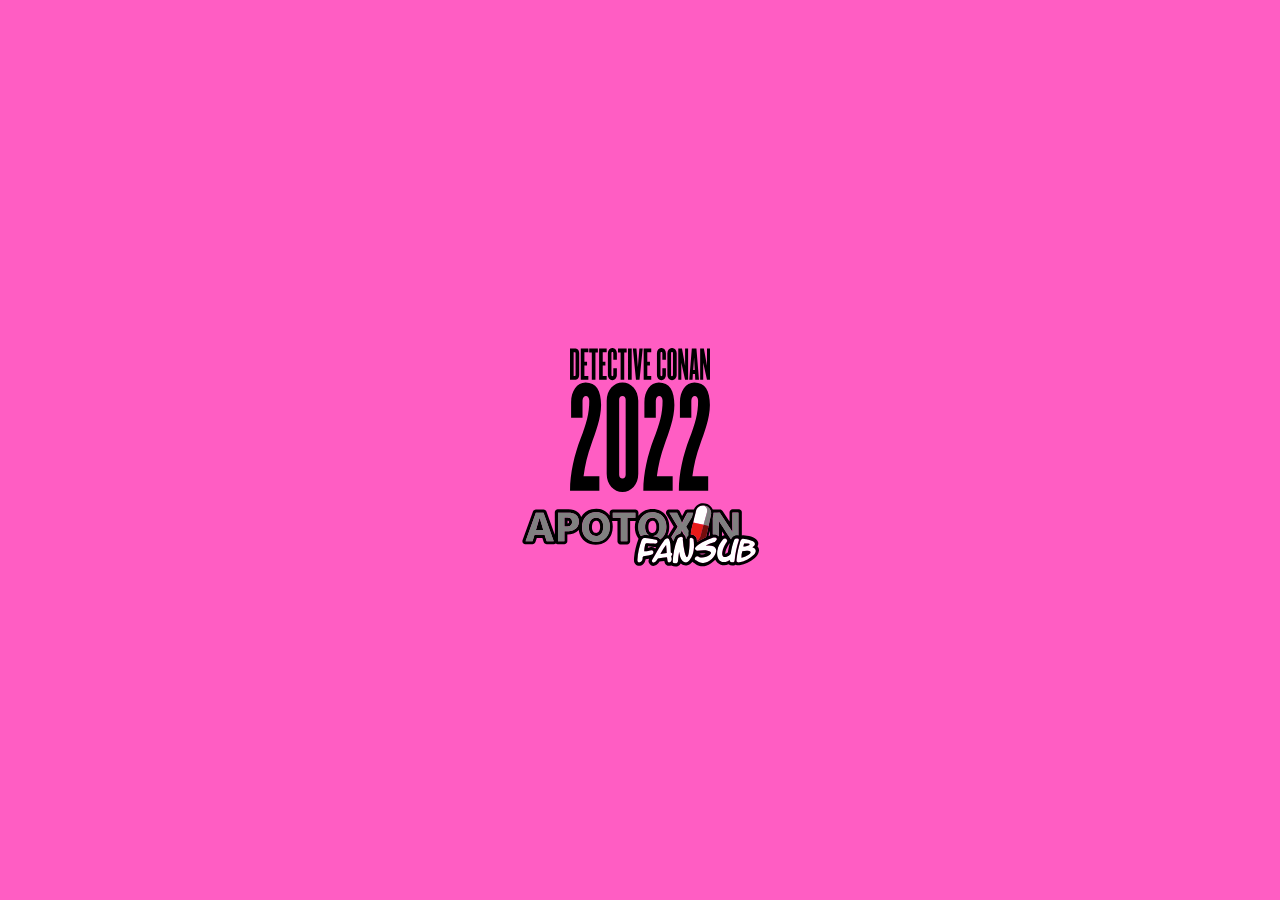
<file: index.html>
<!DOCTYPE html>
<html lang="es">
<head>
	<meta charset="text/html;charset=UTF-8">
	<meta http-equiv="X-UA-Compatible" content="IE=edge">
	<meta name="viewport" content="width=device-width, initial-scale=1.0">
	<title>Apotoxin Fansub</title>
	<meta http-equiv="Refresh" content="0; url=31102021/index.html">
</head>
<body>
	<a href="31102021/index.html"><h3>Clic aquí...</h3></a>
</body>
</html>
</file>
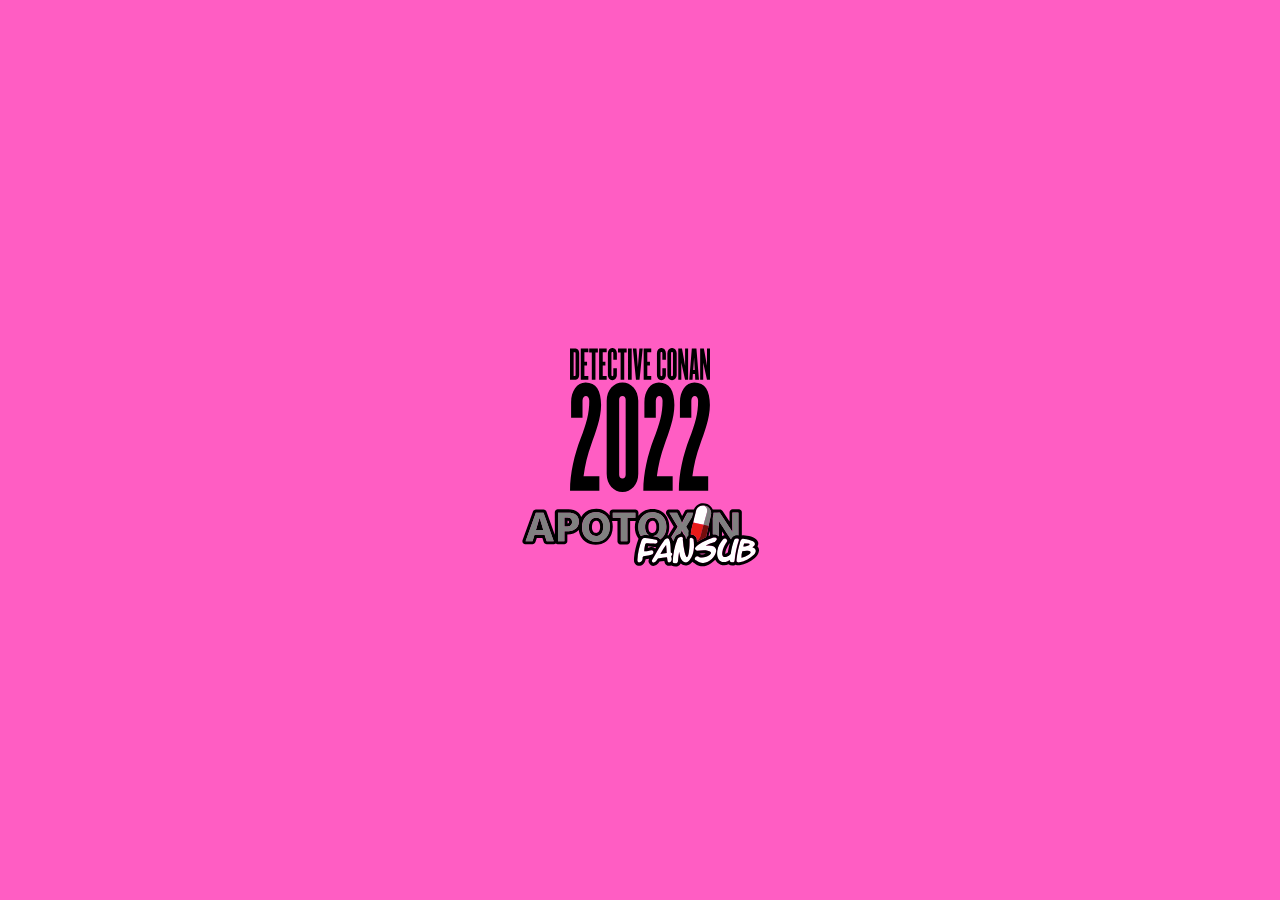
<file: 01112021/index.html>
<!DOCTYPE html>
<head>

<meta http-equiv="content-type" content="text/html;charset=UTF-8" />
<meta http-equiv="X-UA-Compatible" content="IE=edge">
<meta charset="utf-8">
<meta name="viewport" content="width=device-width,maximum-scale=1" />

<title>2022 - Película 25 La Novia de Halloween</title>

<!-- og -->
<meta property="og:title" content="Película 25 La Novia de Halloween">
<meta property="og:site_name" content="Película 25 La Novia de Halloween">
<meta property="og:type" content="movie">
<meta property="og:url" content="../index.html">
<meta property="og:image" content="../img/og_showing.png">
<meta property="og:description" content="Día 2">
<meta property="og:type" content="website">
<meta name="twitter:card" content="summary_large_image">
<meta name="twitter:site" content="@ApotoxinFansub">
<meta name="twitter:creator" content="@ApotoxinFansub">
<meta name="twitter:image:src" content="../img/ogp.png">
<link rel="shortcut icon" href="../img/favicon.ico">

<!-- og -->
<link rel="stylesheet" href="css_hw/reset.css">
<link rel="stylesheet" href="css_hw/common.css">
<link rel="stylesheet" href="css_hw/home4da0.css?1104">

</head>


<body class="pageHome" id="pagetop" onselectstart="return false;" onmousedown="return false;" oncontextmenu="return false;">

<!-- ▼wrap -->
<div class="wrap">
	<div class="scene0">
		<img src="img_hw/main_5.jpg" alt="">
	</div>
	<div class="scene1">
		<img src="img_hw/main_4.jpg" alt="">
	</div>
	<div class="message1">
		<img src="img_hw/txt_day1es.png" alt="Si pasa eso, entonces tú toma mi venganza">
	</div>
	<div class="footer">
		<img src="img_hw/footer.png">
	</div>
</div>
<!-- ▲wrap -->

<div class="bnr">
	<a href="../31102021/index.html"><img src="../img/nav/before.jpg"></a>
	<a href="../02112021/index.html"><img src="../img/nav/later.jpg" class="mt10"></a>
</div>

<!-- ▼loading -->
<div class="loadingOverlay js-loading">
	<div class="loadingLogo"><img src="../img/loading_logo.svg" alt=""></div>
	<div class="loadingIsologo"><img src="../img/isologo.svg" alt="Apotoxin Fansub"></div>
</div>
<!-- ▲loading -->


<!-- ▼scripts -->
<script src="../cdnjs.cloudflare.com/ajax/libs/es6-promise/4.2.8/es6-promise.auto.min.js"></script> 
<script src="../cdnjs.cloudflare.com/ajax/libs/jquery/3.6.0/jquery.min.js"></script> 
<script src="../cdnjs.cloudflare.com/ajax/libs/jquery-easing/1.4.1/jquery.easing.min.js"></script>
<script src="js_hw/home4da0.js?1104"></script>
<!-- ▲scripts -->

</body>


</html>
</file>
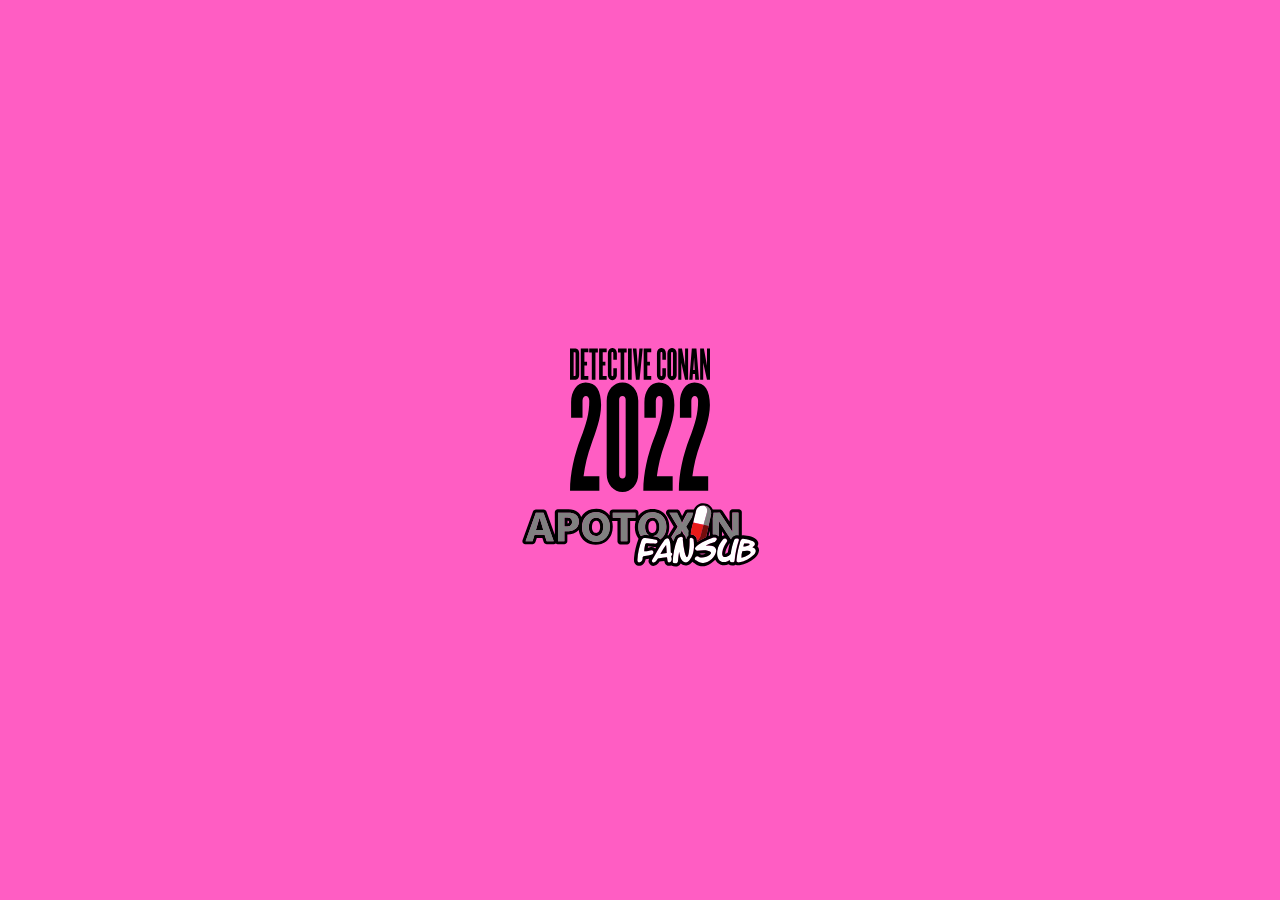
<file: 02112021/index.html>
<!DOCTYPE html>
<head>

<meta http-equiv="content-type" content="text/html;charset=UTF-8" />
<meta http-equiv="X-UA-Compatible" content="IE=edge">
<meta charset="utf-8">
<meta name="viewport" content="width=device-width,maximum-scale=1" />

<title>2022 - Película 25 La Novia de Halloween</title>

<!-- og -->
<meta property="og:title" content="Película 25 La Novia de Halloween">
<meta property="og:site_name" content="Película 25 La Novia de Halloween">
<meta property="og:type" content="movie">
<meta property="og:url" content="../index.html">
<meta property="og:image" content="../img/og_showing.png">
<meta property="og:description" content="Día 3">
<meta property="og:type" content="website">
<meta name="twitter:card" content="summary_large_image">
<meta name="twitter:site" content="@ApotoxinFansub">
<meta name="twitter:creator" content="@ApotoxinFansub">
<meta name="twitter:image:src" content="../img/ogp.png">
<link rel="shortcut icon" href="../img/favicon.ico">

<!-- og -->
<link rel="stylesheet" href="css_hw/reset.css">
<link rel="stylesheet" href="css_hw/common.css">
<link rel="stylesheet" href="css_hw/home4da0.css?1104">

</head>

<body class="pageHome" id="pagetop" onselectstart="return false;" onmousedown="return false;" oncontextmenu="return false;">

<!-- ▼wrap -->
<div class="wrap">
	<div class="scene0">
		<img src="img_hw/main_4.jpg" alt="">
	</div>
	<div class="scene1">
		<img src="img_hw/main_3.jpg" alt="">
	</div>
	<div class="message1">
		<img src="img_hw/txt_day2es.png" alt="Adiós, Zero...">
	</div>
	<div class="footer">
		<img src="img_hw/footer.png">
	</div>
</div>
<!-- ▲wrap -->

<div class="bnr">
	<a href="../01112021/index.html"><img src="../img/nav/before.jpg"></a>
	<a href="../03112021/index.html"><img src="../img/nav/later.jpg" class="mt10"></a>
</div>

<!-- ▼loading -->
<div class="loadingOverlay js-loading">
	<div class="loadingLogo"><img src="../img/loading_logo.svg" alt=""></div>
	<div class="loadingIsologo"><img src="../img/isologo.svg" alt="Apotoxin Fansub"></div>
</div>
<!-- ▲loading -->


<!-- ▼scripts -->
<script src="../cdnjs.cloudflare.com/ajax/libs/es6-promise/4.2.8/es6-promise.auto.min.js"></script> 
<script src="../cdnjs.cloudflare.com/ajax/libs/jquery/3.6.0/jquery.min.js"></script> 
<script src="../cdnjs.cloudflare.com/ajax/libs/jquery-easing/1.4.1/jquery.easing.min.js"></script>
<script src="js_hw/home4da0.js?1104"></script>
<!-- ▲scripts -->

</body>


</html>
</file>
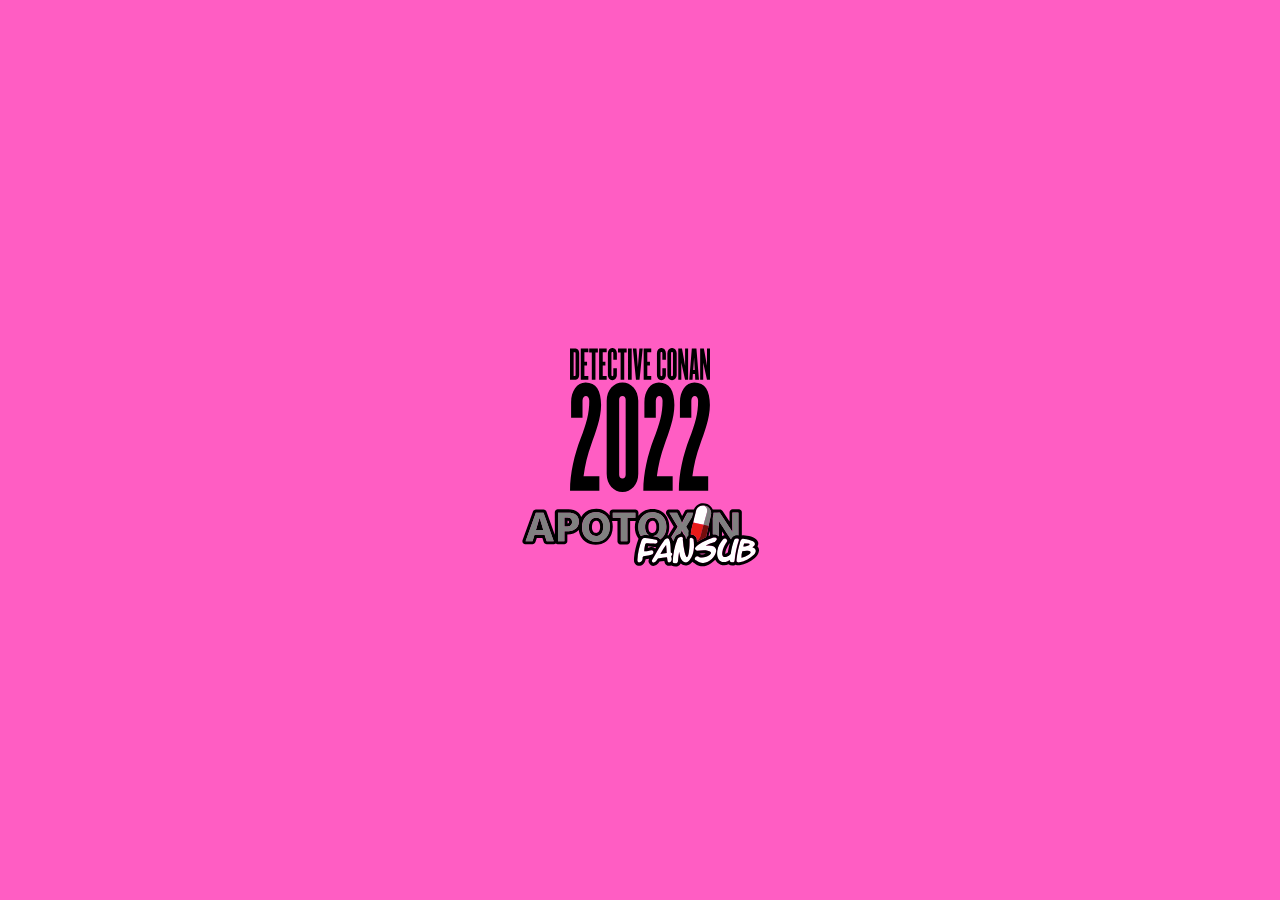
<file: 03112021/index.html>
<!DOCTYPE html>
<head>

<meta http-equiv="content-type" content="text/html;charset=UTF-8" />
<meta http-equiv="X-UA-Compatible" content="IE=edge">
<meta charset="utf-8">
<meta name="viewport" content="width=device-width,maximum-scale=1" />

<title>2022 - Película 25 La Novia de Halloween</title>

<!-- og -->
<meta property="og:title" content="Película 25 La Novia de Halloween">
<meta property="og:site_name" content="Película 25 La Novia de Halloween">
<meta property="og:type" content="movie">
<meta property="og:url" content="../index.html">
<meta property="og:image" content="../img/og_showing.png">
<meta property="og:description" content="Día 4">
<meta property="og:type" content="website">
<meta name="twitter:card" content="summary_large_image">
<meta name="twitter:site" content="@ApotoxinFansub">
<meta name="twitter:creator" content="@ApotoxinFansub">
<meta name="twitter:image:src" content="../img/ogp.png">
<link rel="shortcut icon" href="../img/favicon.ico">

<!-- og -->
<link rel="stylesheet" href="css_hw/reset.css">
<link rel="stylesheet" href="css_hw/common.css">
<link rel="stylesheet" href="css_hw/home4da0.css?1104">

</head>

<body class="pageHome" id="pagetop" onselectstart="return false;" onmousedown="return false;" oncontextmenu="return false;">

<!-- ▼wrap -->
<div class="wrap">
	<div class="scene0">
		<img src="img_hw/main_3.jpg" alt="">
	</div>
	<div class="scene1">
		<img src="img_hw/main_2.jpg" alt="">
	</div>
	<div class="message1">
		<img src="img_hw/txt_day3es.png" alt="おまえに、まかせたぜ…">
	</div>
	<div class="footer">
		<img src="img_hw/footer.png">
	</div>
</div>
<!-- ▲wrap -->

<div class="bnr">
	<a href="../02112021/index.html"><img src="../img/nav/before.jpg"></a>
	<a href="../04112021/index.html"><img src="../img/nav/later.jpg" class="mt10"></a>
</div>

<!-- ▼loading -->
<div class="loadingOverlay js-loading">
	<div class="loadingLogo"><img src="../img/loading_logo.svg" alt=""></div>
	<div class="loadingIsologo"><img src="../img/isologo.svg" alt="Apotoxin Fansub"></div>
</div>
<!-- ▲loading -->

<!-- ▼scripts -->
<script src="../cdnjs.cloudflare.com/ajax/libs/es6-promise/4.2.8/es6-promise.auto.min.js"></script> 
<script src="../cdnjs.cloudflare.com/ajax/libs/jquery/3.6.0/jquery.min.js"></script> 
<script src="../cdnjs.cloudflare.com/ajax/libs/jquery-easing/1.4.1/jquery.easing.min.js"></script>
<script src="js_hw/home4da0.js?1104"></script>
<!-- ▲scripts -->

</body>


</html>
</file>
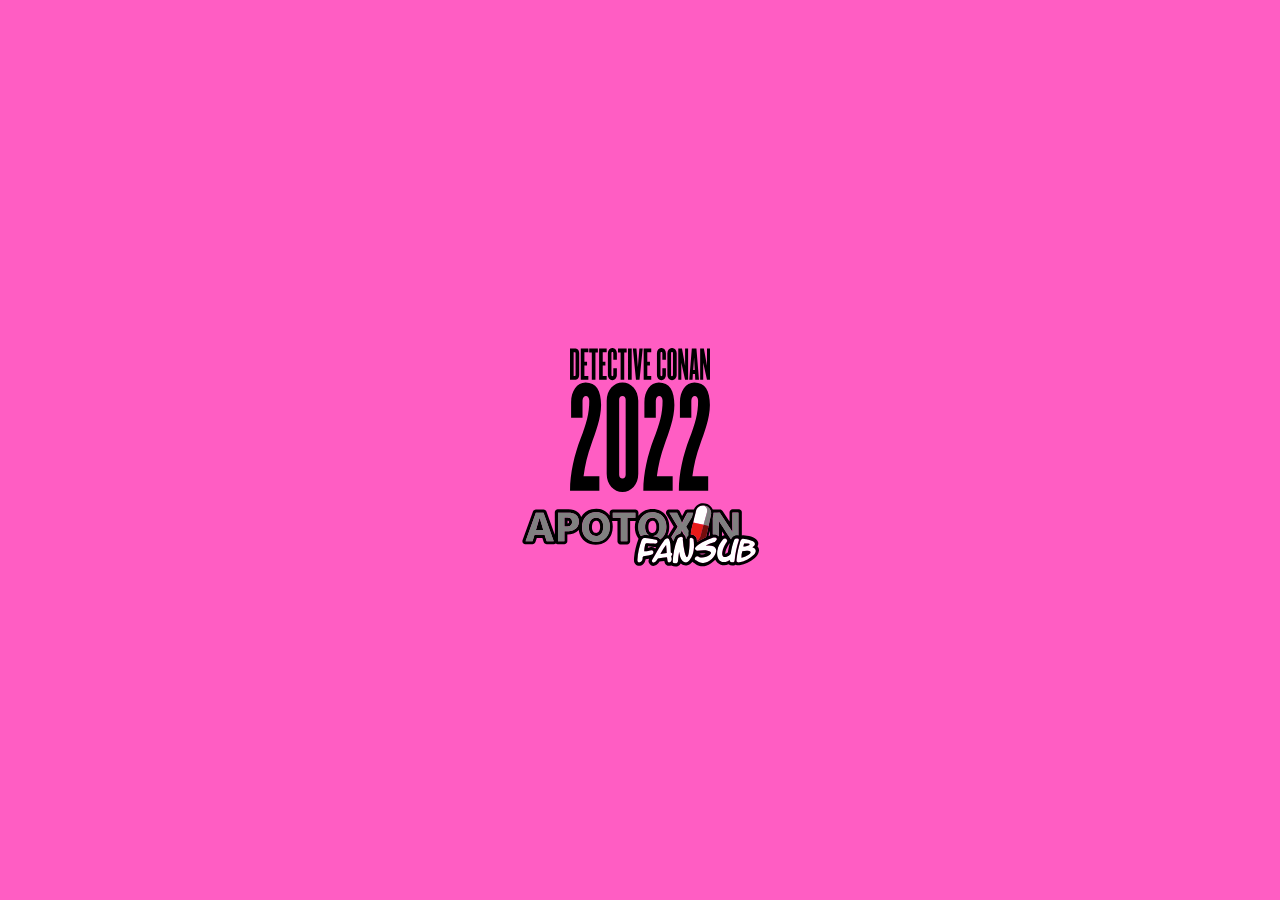
<file: 04112021/index.html>
<!DOCTYPE html>
<head>

<meta http-equiv="content-type" content="text/html;charset=UTF-8" />
<meta http-equiv="X-UA-Compatible" content="IE=edge">
<meta charset="utf-8">
<meta name="viewport" content="width=device-width,maximum-scale=1" />

<title>2022 - Película 25 La Novia de Halloween</title>

<!-- og -->
<meta property="og:title" content="Película 25 La Novia de Halloween">
<meta property="og:site_name" content="Película 25 La Novia de Halloween">
<meta property="og:type" content="movie">
<meta property="og:url" content="../index.html">
<meta property="og:image" content="../img/og_showing.png">
<meta property="og:description" content="Día 5">
<meta property="og:type" content="website">
<meta name="twitter:card" content="summary_large_image">
<meta name="twitter:site" content="@ApotoxinFansub">
<meta name="twitter:creator" content="@ApotoxinFansub">
<meta name="twitter:image:src" content="../img/ogp.png">
<link rel="shortcut icon" href="../img/favicon.ico">


<!-- og -->
<link rel="stylesheet" href="css_hw/reset.css">
<link rel="stylesheet" href="css_hw/common.css">
<link rel="stylesheet" href="css_hw/home4da0.css?1104">

</head>

<body class="pageHome" id="pagetop" onselectstart="return false;" onmousedown="return false;" oncontextmenu="return false;">

<!-- ▼wrap -->
<div class="wrap">
	<div class="scene0">
		<img src="img_hw/main_2.jpg" alt="">
	</div>
	<div class="scene1">
		<img src="img_hw/main_1.jpg" alt="">
	</div>
	<div class="message1">
		<img src="img_hw/txt_day4es.png" alt="Te dejo esto a ti...">
	</div>
	<div class="footer">
		<img src="img_hw/footer.png">
	</div>
</div>
<!-- ▲wrap -->

<div class="bnr">
	<a href="../03112021/index.html"><img src="../img/nav/before.jpg"></a>
	<a href="../05112021/index.html"><img src="../img/nav/later.jpg" class="mt10"></a>
</div>

<!-- ▼loading -->
<div class="loadingOverlay js-loading">
	<div class="loadingLogo"><img src="../img/loading_logo.svg" alt=""></div>
	<div class="loadingIsologo"><img src="../img/isologo.svg" alt="Apotoxin Fansub"></div>
</div>
<!-- ▲loading -->


<!-- ▼scripts -->
<script src="../cdnjs.cloudflare.com/ajax/libs/es6-promise/4.2.8/es6-promise.auto.min.js"></script> 
<script src="../cdnjs.cloudflare.com/ajax/libs/jquery/3.6.0/jquery.min.js"></script> 
<script src="../cdnjs.cloudflare.com/ajax/libs/jquery-easing/1.4.1/jquery.easing.min.js"></script>
<script src="js_hw/home4da0.js?1104"></script>
<!-- ▲scripts -->

</body>


</html>
</file>
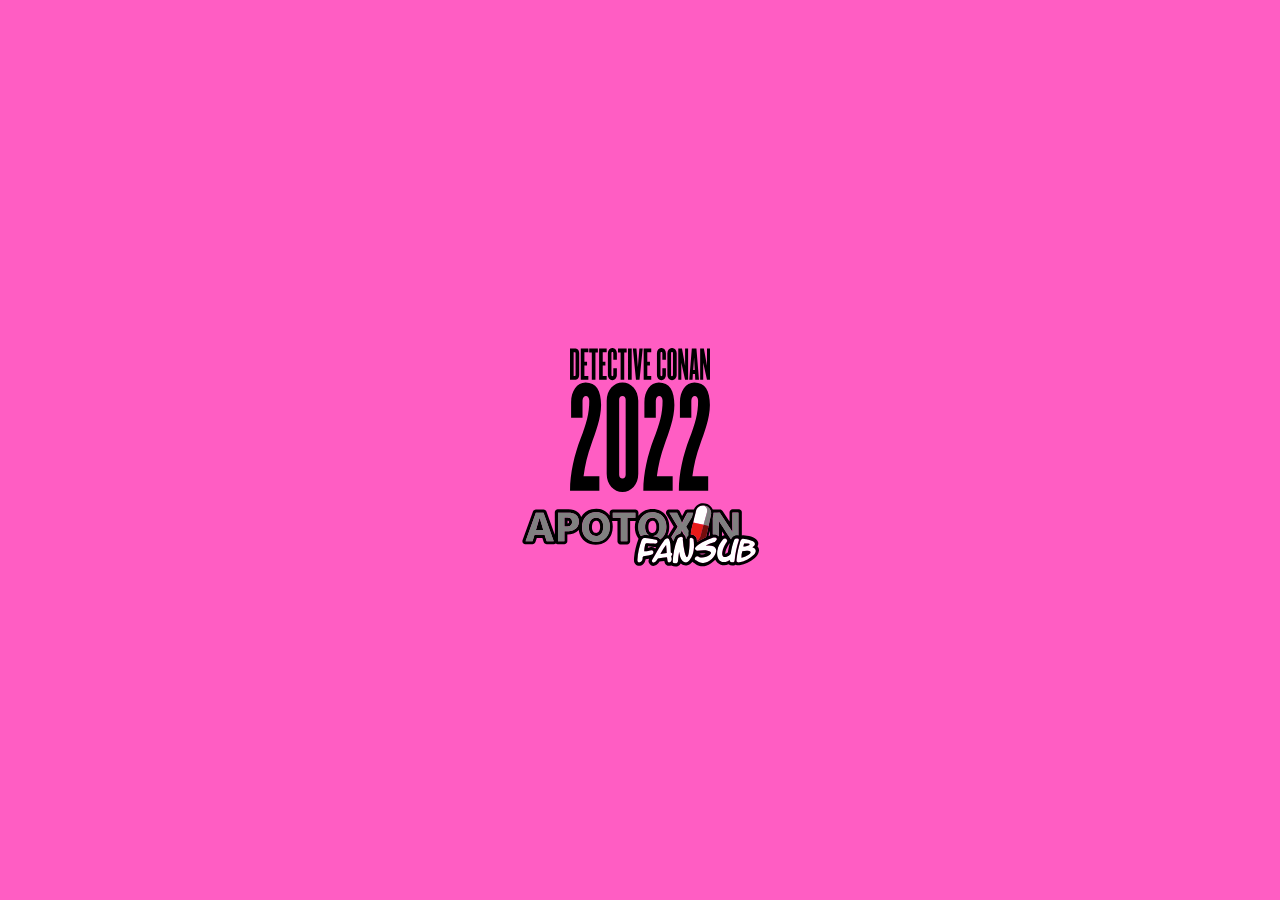
<file: 05112021/index.html>
<!DOCTYPE html>
<head>

<meta http-equiv="content-type" content="text/html;charset=UTF-8" />
<meta http-equiv="X-UA-Compatible" content="IE=edge">
<meta charset="utf-8">
<meta name="viewport" content="width=device-width,maximum-scale=1" />

<title>2022 - Película 25 La Novia de Halloween</title>

<!-- og -->
<meta property="og:title" content="Película 25 La Novia de Halloween">
<meta property="og:site_name" content="Película 25 La Novia de Halloween">
<meta property="og:type" content="movie">
<meta property="og:url" content="../index.html">
<meta property="og:image" content="../img/og_showing.png">
<meta property="og:description" content="Día 6">
<meta property="og:type" content="website">
<meta name="twitter:card" content="summary_large_image">
<meta name="twitter:site" content="@ApotoxinFansub">
<meta name="twitter:creator" content="@ApotoxinFansub">
<meta name="twitter:image:src" content="../img/ogp.png">
<link rel="shortcut icon" href="../img/favicon.ico">


<!-- og -->
<link rel="stylesheet" href="css_hw/reset.css">
<link rel="stylesheet" href="css_hw/common.css">
<link rel="stylesheet" href="css_hw/home4da0.css?1104">

</head>

<body class="pageHome" id="pagetop" onselectstart="return false;" onmousedown="return false;" oncontextmenu="return false;">

<!-- ▼wrap -->
<div class="wrap">
	<div class="scene0">
		<img src="img_hw/main_1.jpg" alt="">
	</div>
	<div class="scene1">
		<img src="img_hw/main_0.jpg" alt="">
	</div>
	<div class="message1">
		<img src="img_hw/txt_day6es.png" alt="Yo también quería estar de ese lado...">
	</div>
	<div class="footer">
		<img src="img_hw/footer.png">
	</div>
</div>
<!-- ▲wrap -->

<div class="bnr">
	<a href="../04112021/index.html"><img src="../img/nav/before.jpg"></a>
	<a href="../06112021/index.html"><img src="../img/nav/later.jpg" class="mt10"></a>
</div>

<!-- ▼loading -->
<div class="loadingOverlay js-loading">
	<div class="loadingLogo"><img src="../img/loading_logo.svg" alt=""></div>
	<div class="loadingIsologo"><img src="../img/isologo.svg" alt="Apotoxin Fansub"></div>
</div>
<!-- ▲loading -->


<!-- ▼scripts -->
<script src="../cdnjs.cloudflare.com/ajax/libs/es6-promise/4.2.8/es6-promise.auto.min.js"></script> 
<script src="../cdnjs.cloudflare.com/ajax/libs/jquery/3.6.0/jquery.min.js"></script> 
<script src="../cdnjs.cloudflare.com/ajax/libs/jquery-easing/1.4.1/jquery.easing.min.js"></script>
<script src="js_hw/home4da0.js?1104"></script>
<!-- ▲scripts -->

</body>


</html>
</file>
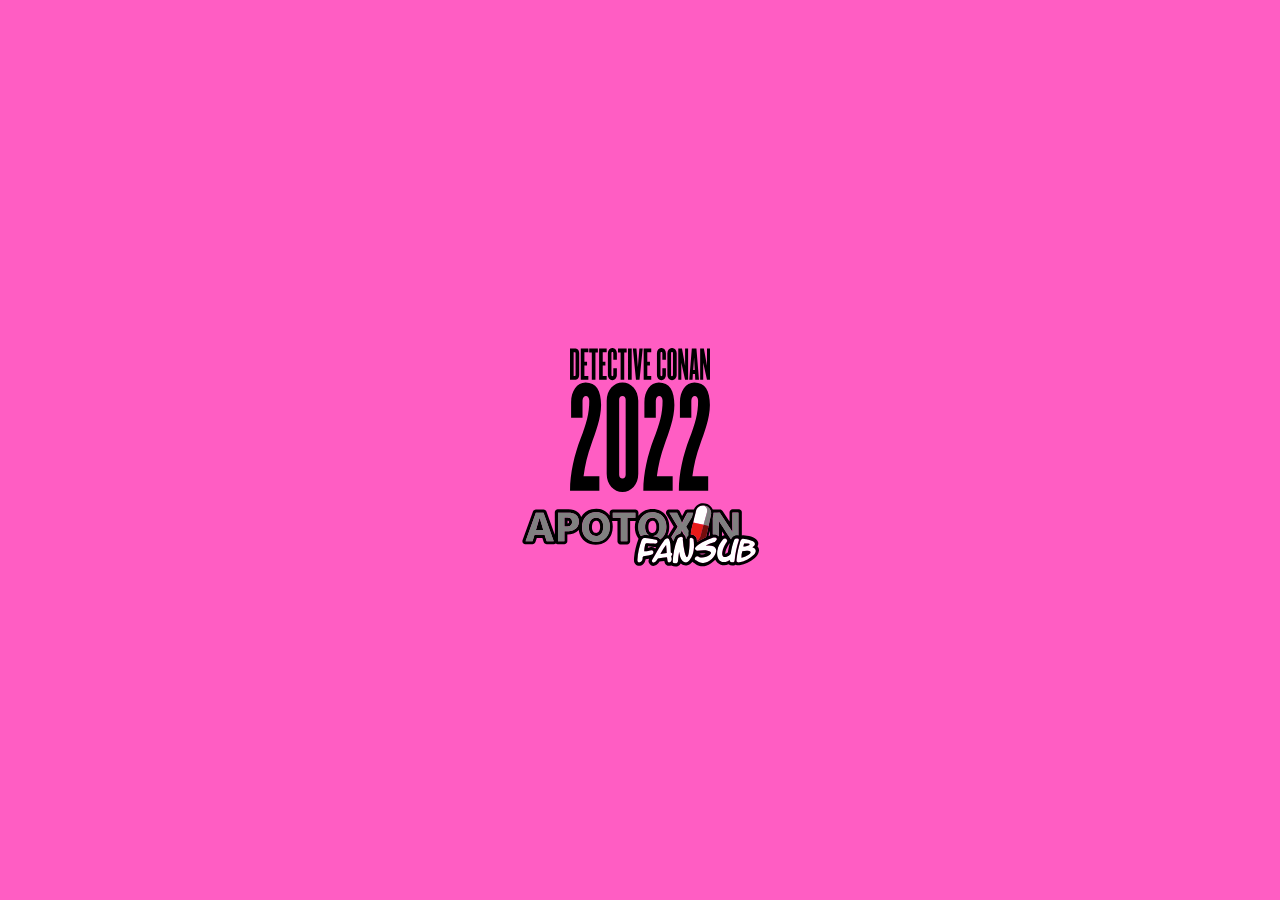
<file: 06112021/index.html>
<!DOCTYPE html>
<head>

<meta http-equiv="content-type" content="text/html;charset=UTF-8" />
<meta http-equiv="X-UA-Compatible" content="IE=edge">
<meta charset="utf-8">
<meta name="viewport" content="width=device-width,maximum-scale=1" />

<title>2022 - Película 25 La Novia de Halloween</title>

<!-- og -->
<meta property="og:title" content="Película 25 La Novia de Halloween">
<meta property="og:site_name" content="Película 25 La Novia de Halloween">
<meta property="og:type" content="movie">
<meta property="og:url" content="../index.html">
<meta property="og:image" content="../img/og_showing.png">
<meta property="og:description" content="Día 7">
<meta property="og:type" content="website">
<meta name="twitter:card" content="summary_large_image">
<meta name="twitter:site" content="@ApotoxinFansub">
<meta name="twitter:creator" content="@ApotoxinFansub">
<meta name="twitter:image:src" content="../img/ogp.png">
<link rel="shortcut icon" href="../img/favicon.ico">


<!-- og -->
<link rel="stylesheet" href="css_hw/reset.css">
<link rel="stylesheet" href="css_hw/common.css">
<link rel="stylesheet" href="css_hw/home.css">

</head>

<body class="pageHome" id="pagetop" onselectstart="return false;" onmousedown="return false;" oncontextmenu="return false;">

<!-- ▼wrap -->
<div class="wrap">
	<div class="scene0">
		<img src="img_hw/moon.jpg" alt="">
	</div>
	
	<div class="message1">
		<img src="img_hw/txt_day5es.png" alt="静かに…瞑れ…友よ…">
	</div>

	<div class="footer">
		<img src="img_hw/footer.png" alt="">
	</div>
</div>
<!-- ▲wrap -->

<canvas id="cvs" width="680px" height="500px"></canvas>

<div class="bnr">
	<a href="../05112021/index.html"><img src="../img/nav/before.jpg"></a>
	<a href="../07112021/index.html"><img src="../img/nav/later.jpg" class="mt10"></a>
</div>

<!-- ▼loading -->
<div class="loadingOverlay js-loading">
	<div class="loadingLogo"><img src="../img/loading_logo.svg" alt=""></div>
	<div class="loadingIsologo"><img src="../img/isologo.svg" alt="Apotoxin Fansub"></div>
</div>
<!-- ▲loading -->


<!-- ▼scripts -->
<script src="../cdnjs.cloudflare.com/ajax/libs/es6-promise/4.2.8/es6-promise.auto.min.js"></script> 
<script src="../cdnjs.cloudflare.com/ajax/libs/jquery/3.6.0/jquery.min.js"></script> 
<script src="../cdnjs.cloudflare.com/ajax/libs/jquery-easing/1.4.1/jquery.easing.min.js"></script>
<script src="js_hw/home.js"></script>
<script src="js_hw/sakurafubuki.js"></script>
<!-- ▲scripts -->

</body>


</html>
</file>
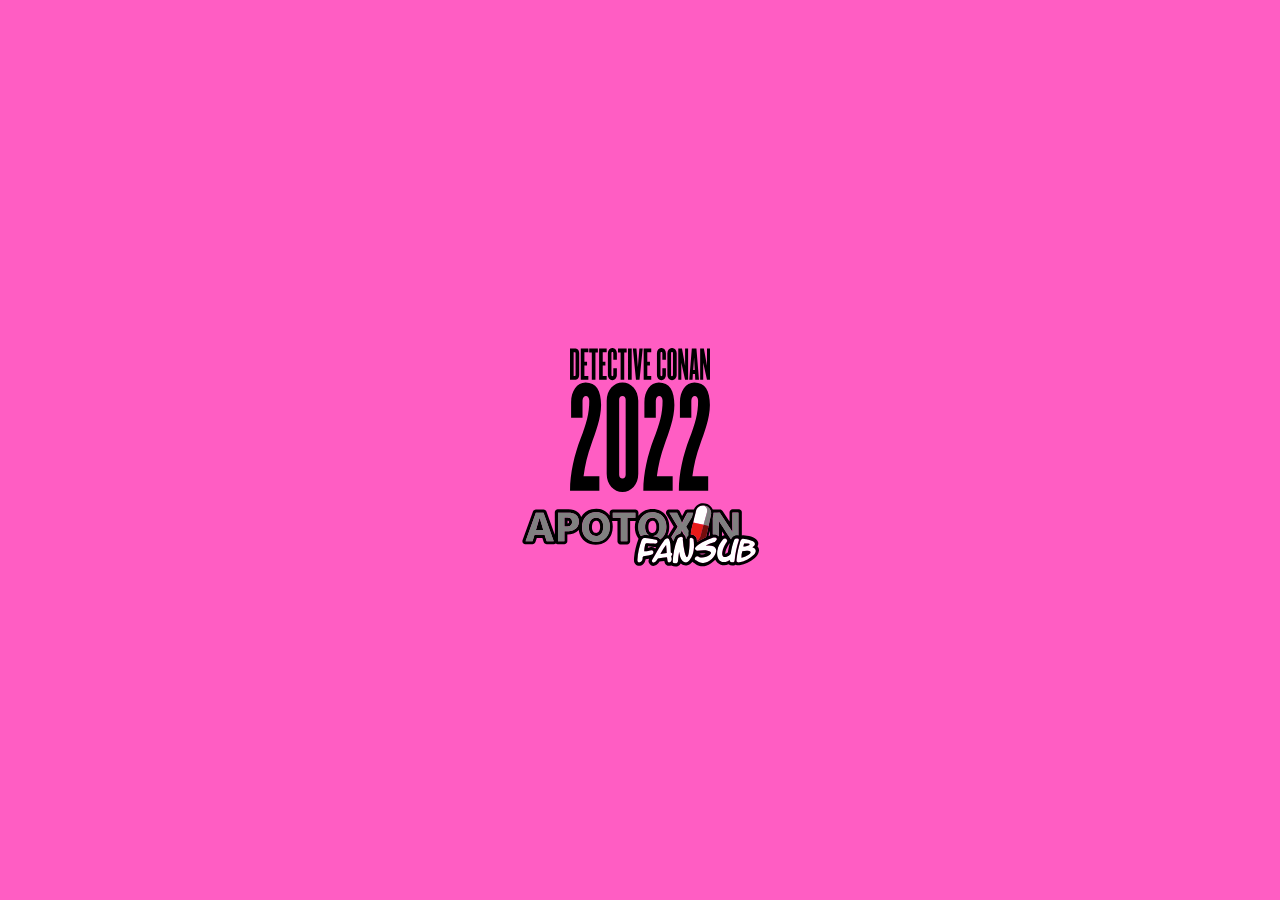
<file: 07112021/index.html>
<!DOCTYPE html>
<head>

<meta http-equiv="content-type" content="text/html;charset=UTF-8" />
<meta http-equiv="X-UA-Compatible" content="IE=edge">
<meta charset="utf-8">
<meta name="viewport" content="width=device-width,maximum-scale=1" />

<title>2022 - Película 25 La Novia de Halloween</title>

<!-- og -->
<meta property="og:title" content="Película 25 La Novia de Halloween">
<meta property="og:site_name" content="Película 25 La Novia de Halloween">
<meta property="og:type" content="movie">
<meta property="og:url" content="../index.html">
<meta property="og:image" content="../img/og_showing.png">
<meta property="og:description" content="Día 8">
<meta property="og:type" content="website">
<meta name="twitter:card" content="summary_large_image">
<meta name="twitter:site" content="@ApotoxinFansub">
<meta name="twitter:creator" content="@ApotoxinFansub">
<meta name="twitter:image:src" content="../img/ogp.png">
<link rel="shortcut icon" href="../img/favicon.ico">


<!-- og -->
<link rel="stylesheet" href="css_hw/reset.css">
<link rel="stylesheet" href="css_hw/common.css">
<link rel="stylesheet" href="css_hw/home4da0.css?1104">

</head>

<body class="pageHome" id="pagetop" onselectstart="return false;" onmousedown="return false;" oncontextmenu="return false;">

<!-- ▼wrap -->
<div class="wrap">
	<div class="scene0">
		<img src="img_hw/main_0.jpg" alt="">
	</div>
	<div class="message1">
		<img src="img_hw/txt_day7es.png" alt="They will be coming.">
	</div>
	<div class="footer">
		<img src="img_hw/footer.png" alt="">
	</div>
</div>
<!-- ▲wrap -->

<div class="bnr">
	<a href="../06112021/index.html"><img src="../img/nav/before.jpg"></a>
	<a href="../25042022/index.html"><img src="../img/nav/later.jpg" class="mt10"></a>
</div>

<!-- ▼loading -->
<div class="loadingOverlay js-loading">
	<div class="loadingLogo"><img src="../img/loading_logo.svg" alt=""></div>
	<div class="loadingIsologo"><img src="../img/isologo.svg" alt="Apotoxin Fansub"></div>
</div>
<!-- ▲loading -->


<!-- ▼scripts -->
<script src="../cdnjs.cloudflare.com/ajax/libs/es6-promise/4.2.8/es6-promise.auto.min.js"></script> 
<script src="../cdnjs.cloudflare.com/ajax/libs/jquery/3.6.0/jquery.min.js"></script> 
<script src="../cdnjs.cloudflare.com/ajax/libs/jquery-easing/1.4.1/jquery.easing.min.js"></script>
<script src="js_hw/home4da0.js?1104"></script>
<!-- ▲scripts -->

</body>


</html>
</file>
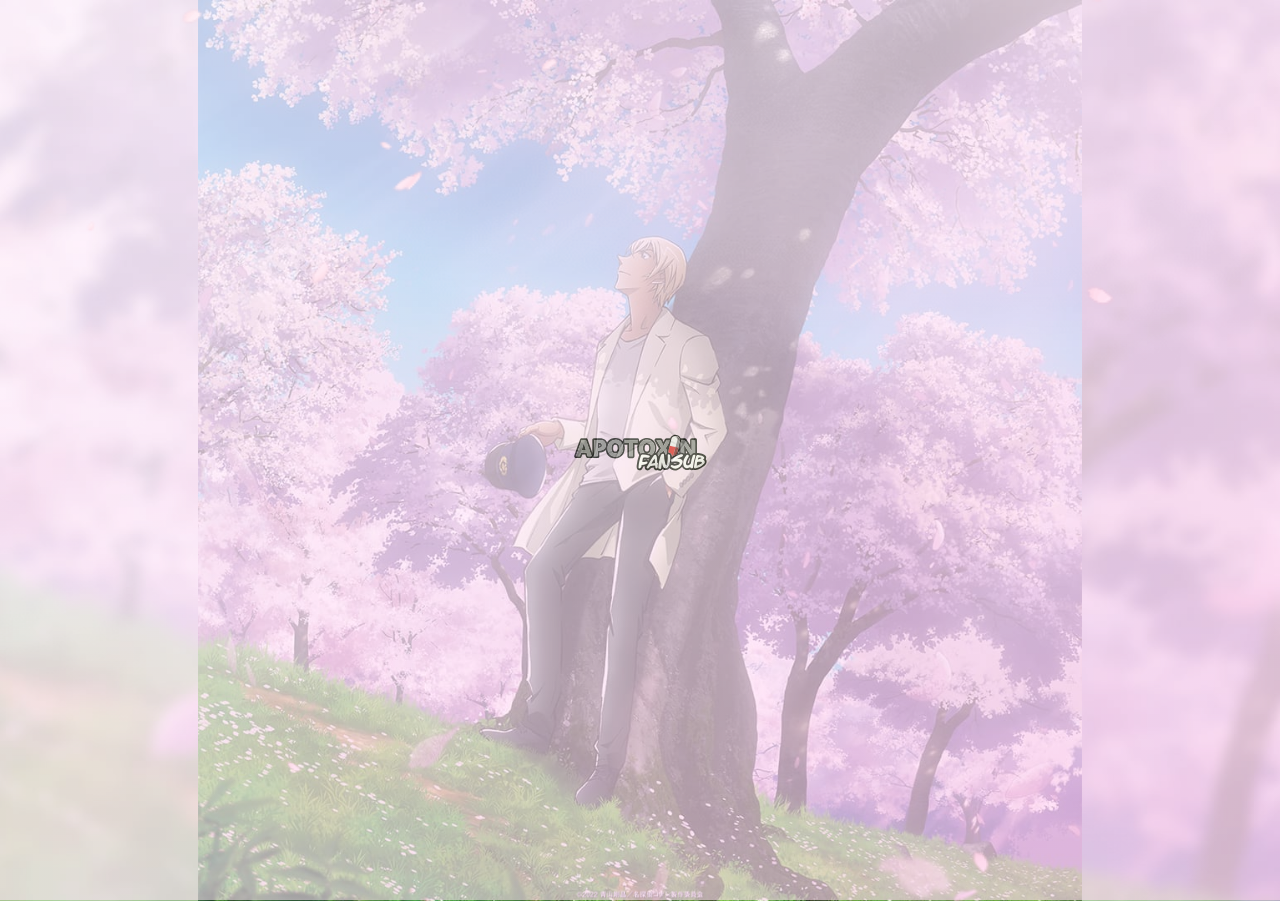
<file: 25042022/index.html>
<!DOCTYPE html>
<html>

<head>

<meta http-equiv="Content-Type" content="text/html; charset=utf-8" >
<meta http-equiv="X-UA-Compatible" content="IE=edge">
<meta charset="utf-8">

<title>2022 - Película 25 La Novia de Halloween</title>

<!-- og -->
<meta property="og:title" content="Película 25 La Novia de Halloween">
<meta property="og:site_name" content="Película 25 La Novia de Halloween">
<meta property="og:type" content="movie">
<meta property="og:url" content="../index.html">
<meta property="og:image" content="../img/og_showing.png">
<meta property="og:description" content="Día 1">
<meta property="og:type" content="website">
<meta name="twitter:card" content="summary_large_image">
<meta name="twitter:site" content="@ApotoxinFansub">
<meta name="twitter:creator" content="@ApotoxinFansub">
<meta name="twitter:image:src" content="../img/ogp.png">
<link rel="shortcut icon" href="../img/favicon.ico">
<!-- og -->
<link rel="stylesheet" href="css_hw/reset.css">
<link rel="stylesheet" href="css_hw/common.css">
<link rel="stylesheet" href="css_hw/home.css">

</head>

<body class="pageHome" id="pagetop" onselectstart="return false;" onmousedown="return false;" oncontextmenu="return false;">

<!-- ▼wrap -->
<div class="wrap">
	<div class="scene0">
		<img src="img_hw/main_1.jpg" alt="">
	</div>
	<!--<div class="scene1">
		<img src="img_hw/main_1.jpg" alt="">
	</div>-->
	<div class="message1">
		<img src="img_hw/txt_day1.png" alt="静かに…瞑れ…友よ…">
	</div>
	<div class="footer">
		<img src="img_hw/footer.png" alt="DETECTIVE CONAN 2022 (c)2022 青山剛昌／名探偵コナン製作委員会">
	</div>
</div>
<!-- ▲wrap -->
<canvas id="cvs" width="680px" height="500px"></canvas>

<div class="bnr">
	<a href="../07112021/index.html"><img src="../img/nav/before.jpg"></a>
	<a href="../26042022/index.html"><img src="../img/nav/later.jpg" class="mt10"></a>
</div>
<!-- ▼loading -->
<div class="loadingOverlay js-loading">
	<div class="loadingLogo"><img src="../img/isologo.svg" alt="Apotoxin Fansub"></div>
</div>
<!-- ▲loading -->


<!-- ▼scripts -->
<script src="../cdnjs.cloudflare.com/ajax/libs/es6-promise/4.2.8/es6-promise.auto.min.js"></script> 
<script src="../cdnjs.cloudflare.com/ajax/libs/jquery/3.6.0/jquery.min.js"></script> 
<script src="../cdnjs.cloudflare.com/ajax/libs/jquery-easing/1.4.1/jquery.easing.min.js"></script>
<script src="js_hw/day1.js"></script>
<script src="js_hw/sakurafubuki.js"></script>
<!-- ▲scripts -->

</body>


</html>
</file>
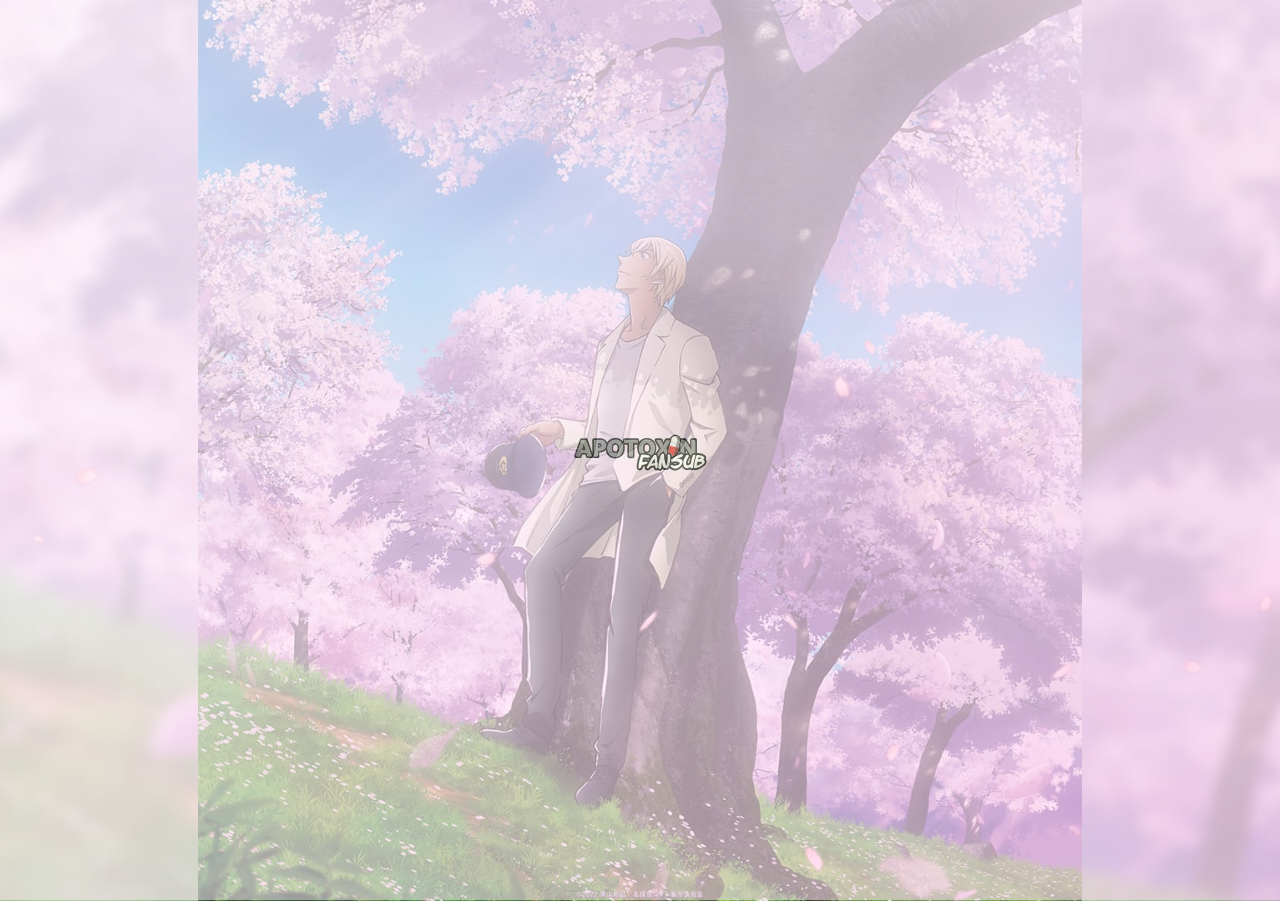
<file: 26042022/index.html>
<!DOCTYPE html>
<html>

<head>

<meta http-equiv="Content-Type" content="text/html; charset=utf-8" >
<meta http-equiv="X-UA-Compatible" content="IE=edge">
<meta charset="utf-8">

<title>2022 - Película 25 La Novia de Halloween</title>

<!-- og -->
<meta property="og:title" content="Película 25 La Novia de Halloween">
<meta property="og:site_name" content="Película 25 La Novia de Halloween">
<meta property="og:type" content="movie">
<meta property="og:url" content="../index.html">
<meta property="og:image" content="../img/og_showing.png">
<meta property="og:description" content="Día 2">
<meta property="og:type" content="website">
<meta name="twitter:card" content="summary_large_image">
<meta name="twitter:site" content="@ApotoxinFansub">
<meta name="twitter:creator" content="@ApotoxinFansub">
<meta name="twitter:image:src" content="../img/ogp.png">
<link rel="shortcut icon" href="../img/favicon.ico">
<!-- og -->
<link rel="stylesheet" href="css_hw/reset.css">
<link rel="stylesheet" href="css_hw/common.css">
<link rel="stylesheet" href="css_hw/homec667.css?1102">

</head>

<body class="pageHome" id="pagetop" onselectstart="return false;" onmousedown="return false;" oncontextmenu="return false;">

<!-- ▼wrap -->
<div class="wrap">
	<div class="scene0">
		<img src="img_hw/main_1.jpg" alt="">
	</div>
	<div class="scene1">
		<img src="img_hw/main_2.jpg" alt="">
	</div>
	<div class="message1">
		<img src="img_hw/txt_day2.png" alt="それが大切な思い出なら、忘れちゃダメです">
	</div>
	<div class="footer">
		<img src="img_hw/footer.png" alt="DETECTIVE CONAN 2022 (c)2022 青山剛昌／名探偵コナン製作委員会">
	</div>
</div>
<!-- ▲wrap -->
<canvas id="cvs" width="680px" height="500px"></canvas>

<div class="bnr">
	<a href="../25042022/index.html"><img src="../img/nav/before.jpg"></a>
	<a href="../27042022/index.html"><img src="../img/nav/later.jpg" class="mt10"></a>
</div>

<!-- ▼loading -->
<div class="loadingOverlay js-loading">
	<div class="loadingLogo"><img src="../img/isologo.svg" alt="Apotoxin Fansub"></div>
</div>
<!-- ▲loading -->


<!-- ▼scripts -->
<script src="../cdnjs.cloudflare.com/ajax/libs/es6-promise/4.2.8/es6-promise.auto.min.js"></script> 
<script src="../cdnjs.cloudflare.com/ajax/libs/jquery/3.6.0/jquery.min.js"></script> 
<script src="../cdnjs.cloudflare.com/ajax/libs/jquery-easing/1.4.1/jquery.easing.min.js"></script>
<script src="js_hw/home.js"></script>
<script src="js_hw/sakurafubuki.js"></script>
<!-- ▲scripts -->

</body>


</html>
</file>
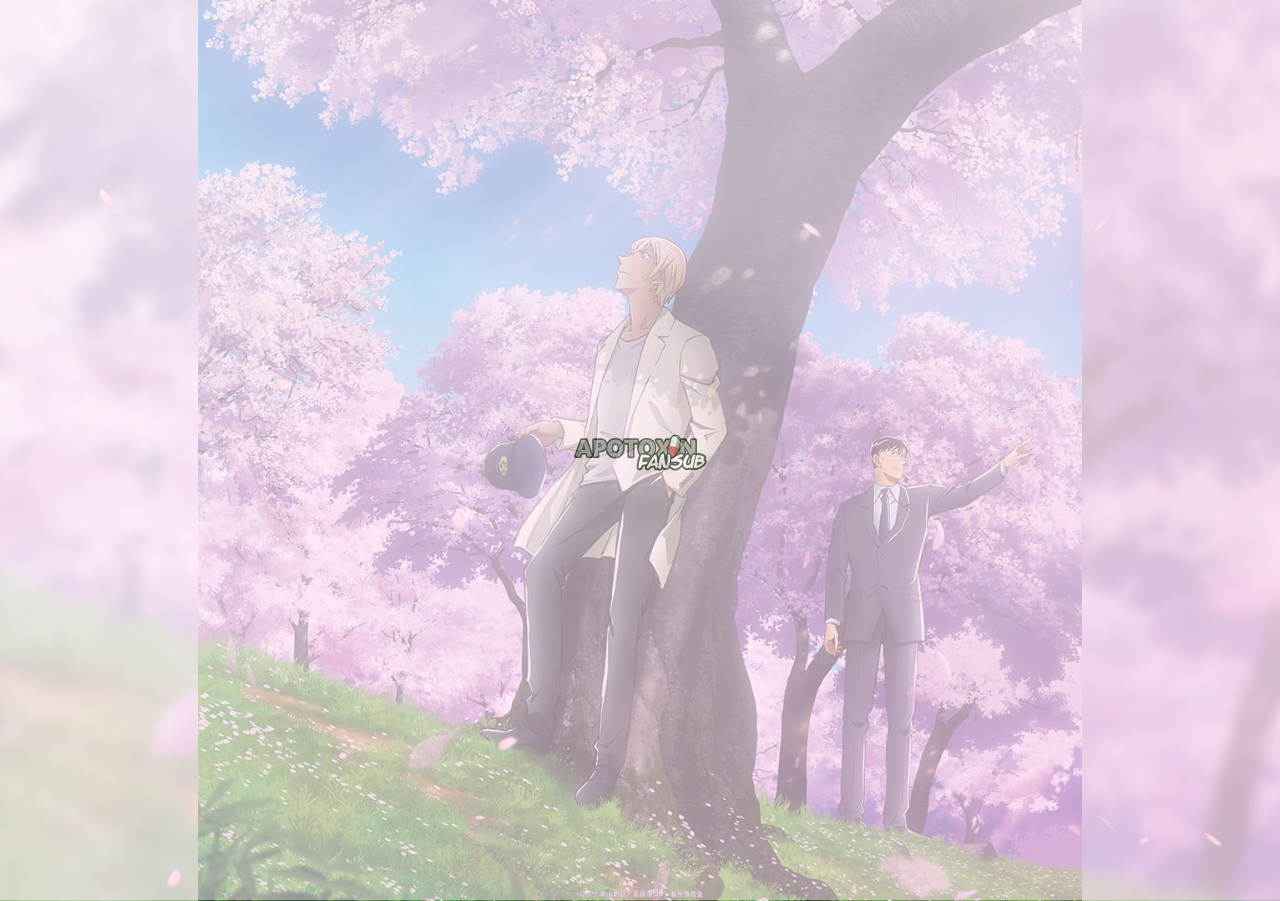
<file: 27042022/index.html>
<!DOCTYPE html>
<html>

<head>

<meta http-equiv="Content-Type" content="text/html; charset=utf-8" >
<meta http-equiv="X-UA-Compatible" content="IE=edge">
<meta charset="utf-8">

<title>2022 - Película 25 La Novia de Halloween</title>

<!-- og -->
<meta property="og:title" content="Película 25 La Novia de Halloween">
<meta property="og:site_name" content="Película 25 La Novia de Halloween">
<meta property="og:type" content="movie">
<meta property="og:url" content="../index.html">
<meta property="og:image" content="../img/og_showing.png">
<meta property="og:description" content="Día 3">
<meta property="og:type" content="website">
<meta name="twitter:card" content="summary_large_image">
<meta name="twitter:site" content="@ApotoxinFansub">
<meta name="twitter:creator" content="@ApotoxinFansub">
<meta name="twitter:image:src" content="../img/ogp.png">
<link rel="shortcut icon" href="../img/favicon.ico">
<!-- og -->
<link rel="stylesheet" href="css_hw/reset.css">
<link rel="stylesheet" href="css_hw/common.css">
<link rel="stylesheet" href="css_hw/homec667.css?1102">

</head>

<body class="pageHome" id="pagetop" onselectstart="return false;" onmousedown="return false;" oncontextmenu="return false;">

<!-- ▼wrap -->
<div class="wrap">
	<div class="scene0">
		<img src="img_hw/main_2.jpg" alt="">
	</div>
	<div class="scene1">
		<img src="img_hw/main_3.jpg" alt="">
	</div>
	<div class="message1">
		<img src="img_hw/txt_day3.png" alt="絶対いなくならないって、約束しなさいよ">
	</div>
	<div class="footer">
		<img src="img_hw/footer.png" alt="DETECTIVE CONAN 2022 (c)2022 青山剛昌／名探偵コナン製作委員会">
	</div>
</div>
<!-- ▲wrap -->
<canvas id="cvs" width="680px" height="500px"></canvas>

<div class="bnr">
	<a href="../26042022/index.html"><img src="../img/nav/before.jpg"></a>
	<a href="../28042022/index.html"><img src="../img/nav/later.jpg" class="mt10"></a>
</div>

<!-- ▼loading -->
<div class="loadingOverlay js-loading">
    <div class="loadingLogo"><img src="../img/isologo.svg" alt="Apotoxin Fansub"></div>
</div>
<!-- ▲loading -->


<!-- ▼scripts -->
<script src="../cdnjs.cloudflare.com/ajax/libs/es6-promise/4.2.8/es6-promise.auto.min.js"></script> 
<script src="../cdnjs.cloudflare.com/ajax/libs/jquery/3.6.0/jquery.min.js"></script> 
<script src="../cdnjs.cloudflare.com/ajax/libs/jquery-easing/1.4.1/jquery.easing.min.js"></script>
<script src="js_hw/home.js"></script>
<script src="js_hw/sakurafubuki.js"></script>
<!-- ▲scripts -->

</body>


</html>
</file>
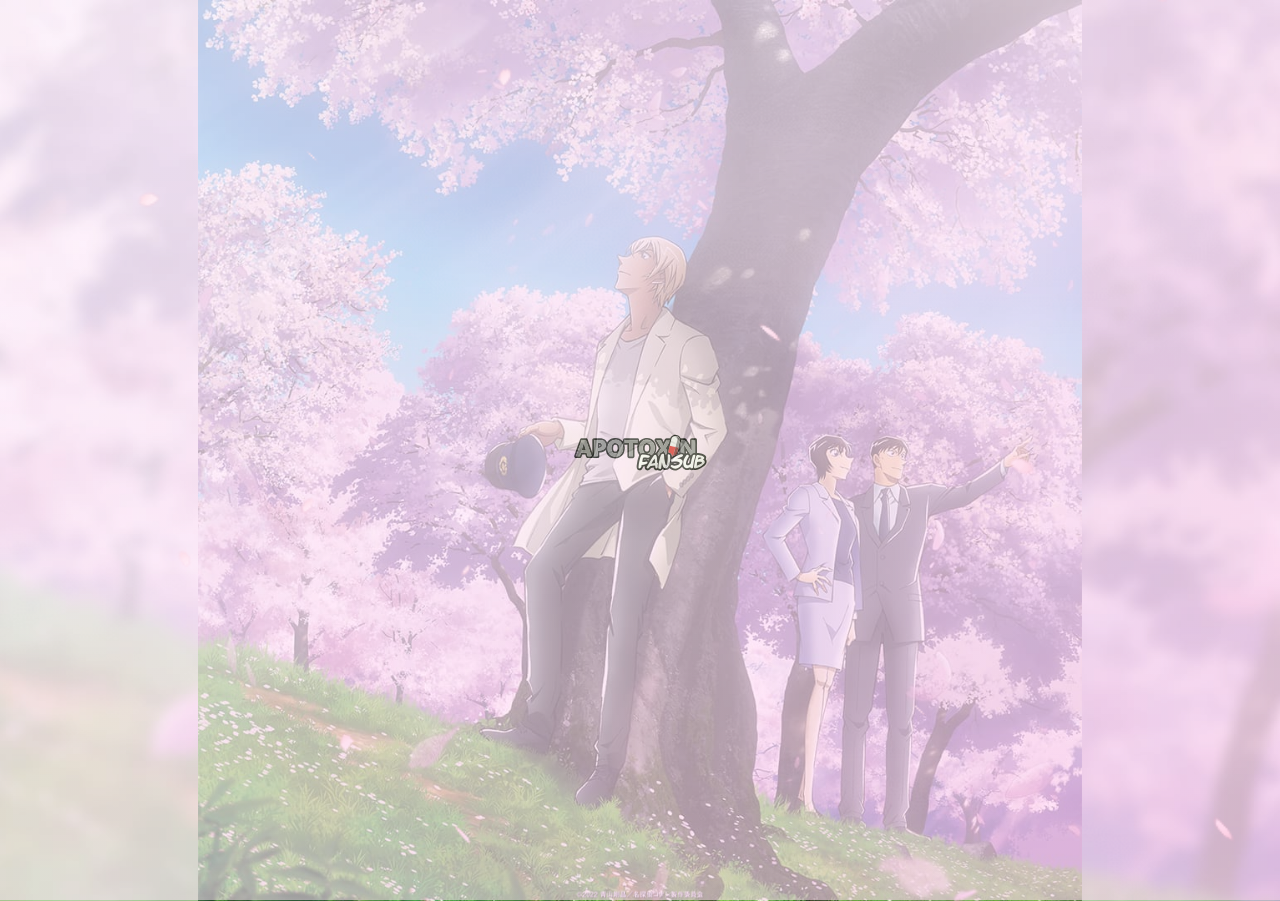
<file: 28042022/index.html>
<!DOCTYPE html>
<html>

  <head>

    <meta http-equiv="Content-Type" content="text/html; charset=utf-8" >
    <meta http-equiv="X-UA-Compatible" content="IE=edge">
    <meta charset="utf-8">
    
    <title>2022 - Película 25 La Novia de Halloween</title>
    
    <!-- og -->
    <meta property="og:title" content="Película 25 La Novia de Halloween">
    <meta property="og:site_name" content="Película 25 La Novia de Halloween">
    <meta property="og:type" content="movie">
    <meta property="og:url" content="../index.html">
    <meta property="og:image" content="../img/og_showing.png">
    <meta property="og:description" content="Día 4">
    <meta property="og:type" content="website">
    <meta name="twitter:card" content="summary_large_image">
    <meta name="twitter:site" content="@ApotoxinFansub">
    <meta name="twitter:creator" content="@ApotoxinFansub">
    <meta name="twitter:image:src" content="../img/ogp.png">
    <link rel="shortcut icon" href="../img/favicon.ico">
    <!-- og -->
    <link rel="stylesheet" href="css_hw/reset.css">
    <link rel="stylesheet" href="css_hw/common.css">
    <link rel="stylesheet" href="css_hw/homec667.css?1102">
    
    </head>

<body class="pageHome" id="pagetop" onselectstart="return false;" onmousedown="return false;" oncontextmenu="return false;">

<!-- ▼wrap -->
<div class="wrap">
	<div class="scene0">
		<img src="img_hw/main_3.jpg" alt="">
	</div>
	<div class="scene1">
		<img src="img_hw/main_4.jpg" alt="">
	</div>
	<div class="message1">
		<img src="img_hw/txt_day4.png" alt="命ある限り――〈桜〉の想いは受け継がれる">
	</div>
	<div class="footer">
		<img src="img_hw/footer.png" alt="DETECTIVE CONAN 2022 (c)2022 青山剛昌／名探偵コナン製作委員会">
	</div>
</div>
<!-- ▲wrap -->
<canvas id="cvs" width="680px" height="500px"></canvas>

<div class="bnr">
	<a href="../27042022/index.html"><img src="../img/nav/before.jpg"></a>
	<!--<a href="../28042022/index.html"><img src="../img/nav/later.jpg" class="mt10"></a>-->
</div>

<!-- ▼loading -->
<div class="loadingOverlay js-loading">
  <div class="loadingLogo"><img src="../img/isologo.svg" alt="Apotoxin Fansub"></div>
</div>
<!-- ▲loading -->


<!-- ▼scripts -->
<script src="../cdnjs.cloudflare.com/ajax/libs/es6-promise/4.2.8/es6-promise.auto.min.js"></script> 
<script src="../cdnjs.cloudflare.com/ajax/libs/jquery/3.6.0/jquery.min.js"></script> 
<script src="../cdnjs.cloudflare.com/ajax/libs/jquery-easing/1.4.1/jquery.easing.min.js"></script>
<script src="js_hw/home.js"></script>
<script src="js_hw/sakurafubuki.js"></script>
<!-- ▲scripts -->

</body>

</html>
</file>
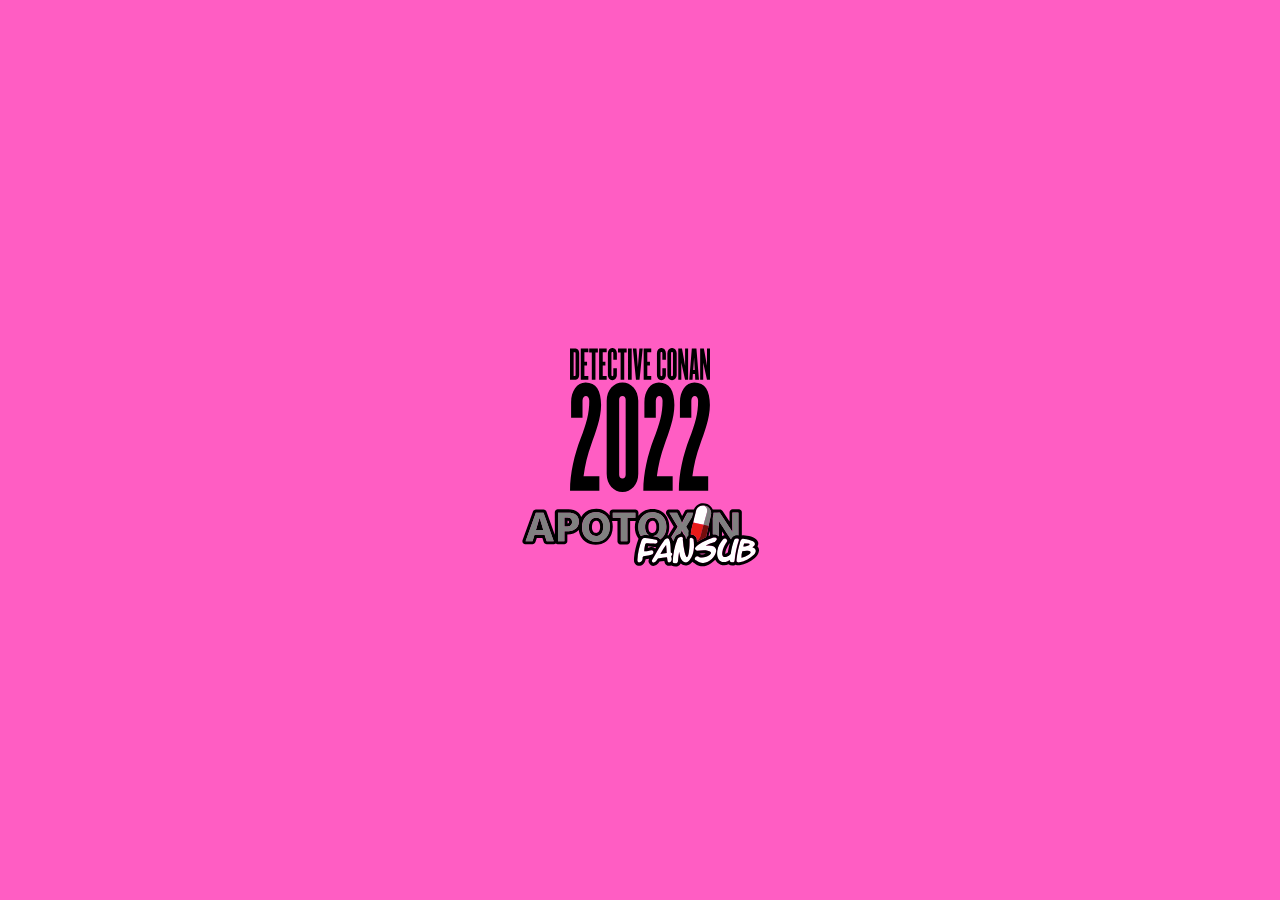
<file: 31102021/index.html>
<!DOCTYPE html>
<head>

<meta http-equiv="content-type" content="text/html;charset=UTF-8" />
<meta http-equiv="X-UA-Compatible" content="IE=edge">
<meta charset="utf-8">
<meta name="viewport" content="width=device-width,maximum-scale=1" />

<title>2022 - Película 25 La Novia de Halloween</title>

<!-- og -->
<meta property="og:title" content="Película 25 La Novia de Halloween">
<meta property="og:site_name" content="Película 25 La Novia de Halloween">
<meta property="og:type" content="movie">
<meta property="og:url" content="../index.html">
<meta property="og:image" content="../img/og_showing.png">
<meta property="og:description" content="Día 1">
<meta property="og:type" content="website">
<meta name="twitter:card" content="summary_large_image">
<meta name="twitter:site" content="@ApotoxinFansub">
<meta name="twitter:creator" content="@ApotoxinFansub">
<meta name="twitter:image:src" content="../img/ogp.png">
<link rel="shortcut icon" href="../img/favicon.ico">

<!-- og -->
<link rel="stylesheet" href="css_hw/reset.css">
<link rel="stylesheet" href="css_hw/common.css">
<link rel="stylesheet" href="css_hw/home4da0.css?1104">

</head>

<body class="pageHome" id="pagetop" onselectstart="return false;" onmousedown="return false;" oncontextmenu="return false;">

<!-- ▼wrap -->
<div class="wrap">
	<div class="scene0">
		<img src="img_hw/main_5.jpg" alt="">
	</div>
	<div class="message1">
		<img src="img_hw/txt_day0es.png" alt="El encuentro de una noche al año">
	</div>
	<div class="footer">
		<img src="img_hw/footer.png">
	</div>
</div>
<!-- ▲wrap -->

<div class="bnr">
	<a href="../01112021/index.html"><img src="../img/nav/later.jpg" class="mt10"></a>
</div>

<!-- ▼loading -->
<div class="loadingOverlay js-loading">
	<div class="loadingLogo"><img src="../img/loading_logo.svg" alt=""></div>
	<div class="loadingIsologo"><img src="../img/isologo.svg" alt="Apotoxin Fansub"></div>
</div>
<!-- ▲loading -->


<!-- ▼scripts -->
<script src="../cdnjs.cloudflare.com/ajax/libs/es6-promise/4.2.8/es6-promise.auto.min.js"></script> 
<script src="../cdnjs.cloudflare.com/ajax/libs/jquery/3.6.0/jquery.min.js"></script> 
<script src="../cdnjs.cloudflare.com/ajax/libs/jquery-easing/1.4.1/jquery.easing.min.js"></script>
<script src="js_hw/home4da0.js?1104"></script>
<!-- ▲scripts -->

</body>

</html>
</file>
<file: 01112021/css_hw/common.css>
@charset "UTF-8";
html{
  min-height:100%;
}

body{
  font-size: 15px;
  font-family: 'Hiragino Kaku Gothic ProN', Meiryo, sans-serif;
  line-height: 1.6;
  color: #000;
  width: 100%;
  min-height:100%;
  background: #000;
  margin: 0;
  padding: 0;
}
body.is-gnavOpen{
  position: fixed;
}

a:link { color: #ffd093; }
a:visited { color: #fcff00; }
a:hover { color: #74a648; }
a:active { color: #ffd093; }

.alphaBnr a img{
  transition: .3s;
}
.alphaBnr a:hover img{
  opacity:0.6;
}


/*---------------------------------
      loading
----------------------------------*/
.loadingOverlay{
  position: fixed;
  top: 0;
  left: 0;
  right: 0;
  bottom: 0;
  margin: auto;
  z-index: 100;
  color: #fff;
  background: #ff5dc3;
  display: flex;
  justify-content: center;
  align-items: center;
  flex-direction: column;
}

@keyframes loadingChara {
  0%   { opacity: .7; }
  10%   { opacity: .68; }
  40%   { opacity: .32; }
  50% {opacity: .3;}
  60%   { opacity: .32; }
  90%   { opacity: .68; }
  100% { opacity: .7; }
}

.loadingOverlay .loadingLogo{
  margin: 15px 0 10px;
}

.loadingOverlay .loadingLogo img{
  animation-name: loadingChara;
  animation-duration: 1.2s;
  animation-iteration-count: infinite;
  width: 140px;
}
.loadingOverlay .loadingIsologo img{
  animation-name: loadingChara;
  animation-duration: 1.2s;
  animation-iteration-count: infinite;
  width: 250px;
}
.loadingOverlay .loadingText{
  line-height: 1;
  display: flex;
}

.loadingOverlay .loadingDot{
  display: inline-block;
  width: 15px;
  line-height: 1;
  margin-left: 5px;
  overflow: hidden;
}

.loadingOverlay .loadingDot span{
  display: inline-block;
  line-height: 1;
  width: 15px;
  animation-name: loadingDot;
  animation-duration: 3s;
  animation-iteration-count: infinite;
  overflow: hidden;
}

.loadingLogo.is-show{
  display: none;
}

.loadingOverlay.is-show{
  display: none;
}
@keyframes loadingDot {
  0% {
    width: 15px;
  }
  24% {
    width: 15px;
  }
  25% {
    width: 10px;
  }
  49% {
    width: 10px;
  }
  50% {
    width: 5px;
  }
  74% {
    width: 5px;
  }
  75% {
    width: 0;
  }
  100% {
    width: 0;
  }
}

.mt10{
  margin-top:10px;
}
</file>
<file: 01112021/css_hw/home4da0.css>
@charset "UTF-8";

/* .wrap{
  min-width: 1200px;
  min-height: 740px;
} */

@keyframes messageEffect {
  0%   { opacity: 0; filter: blur(10px);}
  100% { opacity: 1; filter: blur(0);}
}

body{
  background: url(../img_hw/bg_body.jpg) center 0 no-repeat;
  background-size: cover;
}
.wrap{
  position: relative;
  text-align: center;
  width: calc(100vh * 1.4145985);
  margin-right: auto;
  margin-left: auto;
}

.bnr{
  position: absolute;
  z-index: 50;
  top: 5.4vh;
  left: 0;
  width: 17%;
  max-width: 420px;
  min-width: 240px;
  opacity: 0;
  transition: 2s;
}
.bnr.is-show{
  opacity: 1;
}
.bnr img{
  width: 100%;
  height: auto;
}
.bnr a{
  transition: opacity 0.3s;
}
.bnr a:hover{
  opacity: 0.6;
}

.scene0{
  position: absolute;
  top: 0;
  left: 0;
  width: 100%;
}

.scene1{
  position: absolute;
  top: 0;
  left: 0;
  opacity: 0;
  transition: opacity 5s;
  width: 100%;
}

.message1{
  position: absolute;
  top: 0;
  left: 0;
  opacity: 0;
  width: 100%;
}
.scene1.is-show,
.message1.is-show{
  opacity: 1;
}
.scene0 img,
.scene1 img{
  width: 100%;
  /*height: 100vh;*/
}


.scene0{
  position: static;
}

.message1{
  z-index: 3;
}

.message1 img{
  width: 100%;
  height: auto;
}

.message1.is-show img{
  animation-name: messageEffect;
  animation-duration: 2s;
}

.footer{
  position: absolute;
  z-index: 100;
  bottom: 0;
  left: 0;
  width: 100%;
}
.footer img{
  width: 100%;
  height: auto;
}
</file>
<file: 02112021/css_hw/common.css>
@charset "UTF-8";
html{
  min-height:100%;
}

body{
  font-size: 15px;
  font-family: 'Hiragino Kaku Gothic ProN', Meiryo, sans-serif;
  line-height: 1.6;
  color: #000;
  width: 100%;
  min-height:100%;
  background: #000;
  margin: 0;
  padding: 0;
}
body.is-gnavOpen{
  position: fixed;
}

a:link { color: #ffd093; }
a:visited { color: #fcff00; }
a:hover { color: #74a648; }
a:active { color: #ffd093; }

.alphaBnr a img{
  transition: .3s;
}
.alphaBnr a:hover img{
  opacity:0.6;
}


/*---------------------------------
      loading
----------------------------------*/
.loadingOverlay{
  position: fixed;
  top: 0;
  left: 0;
  right: 0;
  bottom: 0;
  margin: auto;
  z-index: 100;
  color: #fff;
  background: #ff5dc3;
  display: flex;
  justify-content: center;
  align-items: center;
  flex-direction: column;
}

@keyframes loadingChara {
  0%   { opacity: .7; }
  10%   { opacity: .68; }
  40%   { opacity: .32; }
  50% {opacity: .3;}
  60%   { opacity: .32; }
  90%   { opacity: .68; }
  100% { opacity: .7; }
}

.loadingOverlay .loadingLogo{
  margin: 15px 0 10px;
}

.loadingOverlay .loadingLogo img{
  animation-name: loadingChara;
  animation-duration: 1.2s;
  animation-iteration-count: infinite;
  width: 140px;
}
.loadingOverlay .loadingIsologo img{
  animation-name: loadingChara;
  animation-duration: 1.2s;
  animation-iteration-count: infinite;
  width: 250px;
}
.loadingOverlay .loadingText{
  line-height: 1;
  display: flex;
}

.loadingOverlay .loadingDot{
  display: inline-block;
  width: 15px;
  line-height: 1;
  margin-left: 5px;
  overflow: hidden;
}

.loadingOverlay .loadingDot span{
  display: inline-block;
  line-height: 1;
  width: 15px;
  animation-name: loadingDot;
  animation-duration: 3s;
  animation-iteration-count: infinite;
  overflow: hidden;
}

.loadingLogo.is-show{
  display: none;
}

.loadingOverlay.is-show{
  display: none;
}
@keyframes loadingDot {
  0% {
    width: 15px;
  }
  24% {
    width: 15px;
  }
  25% {
    width: 10px;
  }
  49% {
    width: 10px;
  }
  50% {
    width: 5px;
  }
  74% {
    width: 5px;
  }
  75% {
    width: 0;
  }
  100% {
    width: 0;
  }
}

.mt10{
  margin-top:10px;
}
</file>
<file: 02112021/css_hw/home4da0.css>
@charset "UTF-8";

/* .wrap{
  min-width: 1200px;
  min-height: 740px;
} */

@keyframes messageEffect {
  0%   { opacity: 0; filter: blur(10px);}
  100% { opacity: 1; filter: blur(0);}
}

body{
  background: url(../img_hw/bg_body.jpg) center 0 no-repeat;
  background-size: cover;
}
.wrap{
  position: relative;
  text-align: center;
  width: calc(100vh * 1.4145985);
  margin-right: auto;
  margin-left: auto;
}

.bnr{
  position: absolute;
  z-index: 50;
  top: 5.4vh;
  left: 0;
  width: 17%;
  max-width: 420px;
  min-width: 240px;
  opacity: 0;
  transition: 2s;
}
.bnr.is-show{
  opacity: 1;
}
.bnr img{
  width: 100%;
  height: auto;
}
.bnr a{
  transition: opacity 0.3s;
}
.bnr a:hover{
  opacity: 0.6;
}

.scene0{
  position: absolute;
  top: 0;
  left: 0;
  width: 100%;
}

.scene1{
  position: absolute;
  top: 0;
  left: 0;
  opacity: 0;
  transition: opacity 5s;
  width: 100%;
}

.message1{
  position: absolute;
  top: 0;
  left: 0;
  opacity: 0;
  width: 100%;
}
.scene1.is-show,
.message1.is-show{
  opacity: 1;
}
.scene0 img,
.scene1 img{
  width: 100%;
  /*height: 100vh;*/
}


.scene0{
  position: static;
}

.message1{
  z-index: 3;
}

.message1 img{
  width: 100%;
  height: auto;
}

.message1.is-show img{
  animation-name: messageEffect;
  animation-duration: 2s;
}

.footer{
  position: absolute;
  z-index: 100;
  bottom: 0;
  left: 0;
  width: 100%;
}
.footer img{
  width: 100%;
  height: auto;
}
</file>
<file: 03112021/css_hw/common.css>
@charset "UTF-8";
html{
  min-height:100%;
}

body{
  font-size: 15px;
  font-family: 'Hiragino Kaku Gothic ProN', Meiryo, sans-serif;
  line-height: 1.6;
  color: #000;
  width: 100%;
  min-height:100%;
  background: #000;
  margin: 0;
  padding: 0;
}
body.is-gnavOpen{
  position: fixed;
}

a:link { color: #ffd093; }
a:visited { color: #fcff00; }
a:hover { color: #74a648; }
a:active { color: #ffd093; }

.alphaBnr a img{
  transition: .3s;
}
.alphaBnr a:hover img{
  opacity:0.6;
}


/*---------------------------------
      loading
----------------------------------*/
.loadingOverlay{
  position: fixed;
  top: 0;
  left: 0;
  right: 0;
  bottom: 0;
  margin: auto;
  z-index: 100;
  color: #fff;
  background: #ff5dc3;
  display: flex;
  justify-content: center;
  align-items: center;
  flex-direction: column;
}

@keyframes loadingChara {
  0%   { opacity: .7; }
  10%   { opacity: .68; }
  40%   { opacity: .32; }
  50% {opacity: .3;}
  60%   { opacity: .32; }
  90%   { opacity: .68; }
  100% { opacity: .7; }
}

.loadingOverlay .loadingLogo{
  margin: 15px 0 10px;
}

.loadingOverlay .loadingLogo img{
  animation-name: loadingChara;
  animation-duration: 1.2s;
  animation-iteration-count: infinite;
  width: 140px;
}
.loadingOverlay .loadingIsologo img{
  animation-name: loadingChara;
  animation-duration: 1.2s;
  animation-iteration-count: infinite;
  width: 250px;
}
.loadingOverlay .loadingText{
  line-height: 1;
  display: flex;
}

.loadingOverlay .loadingDot{
  display: inline-block;
  width: 15px;
  line-height: 1;
  margin-left: 5px;
  overflow: hidden;
}

.loadingOverlay .loadingDot span{
  display: inline-block;
  line-height: 1;
  width: 15px;
  animation-name: loadingDot;
  animation-duration: 3s;
  animation-iteration-count: infinite;
  overflow: hidden;
}

.loadingLogo.is-show{
  display: none;
}

.loadingOverlay.is-show{
  display: none;
}
@keyframes loadingDot {
  0% {
    width: 15px;
  }
  24% {
    width: 15px;
  }
  25% {
    width: 10px;
  }
  49% {
    width: 10px;
  }
  50% {
    width: 5px;
  }
  74% {
    width: 5px;
  }
  75% {
    width: 0;
  }
  100% {
    width: 0;
  }
}

.mt10{
  margin-top:10px;
}
</file>
<file: 03112021/css_hw/home4da0.css>
@charset "UTF-8";

/* .wrap{
  min-width: 1200px;
  min-height: 740px;
} */

@keyframes messageEffect {
  0%   { opacity: 0; filter: blur(10px);}
  100% { opacity: 1; filter: blur(0);}
}

body{
  background: url(../img_hw/bg_body.jpg) center 0 no-repeat;
  background-size: cover;
}
.wrap{
  position: relative;
  text-align: center;
  width: calc(100vh * 1.4145985);
  margin-right: auto;
  margin-left: auto;
}

.bnr{
  position: absolute;
  z-index: 50;
  top: 5.4vh;
  left: 0;
  width: 17%;
  max-width: 420px;
  min-width: 240px;
  opacity: 0;
  transition: 2s;
}
.bnr.is-show{
  opacity: 1;
}
.bnr img{
  width: 100%;
  height: auto;
}
.bnr a{
  transition: opacity 0.3s;
}
.bnr a:hover{
  opacity: 0.6;
}

.scene0{
  position: absolute;
  top: 0;
  left: 0;
  width: 100%;
}

.scene1{
  position: absolute;
  top: 0;
  left: 0;
  opacity: 0;
  transition: opacity 5s;
  width: 100%;
}

.message1{
  position: absolute;
  top: 0;
  left: 0;
  opacity: 0;
  width: 100%;
}
.scene1.is-show,
.message1.is-show{
  opacity: 1;
}
.scene0 img,
.scene1 img{
  width: 100%;
  /*height: 100vh;*/
}


.scene0{
  position: static;
}

.message1{
  z-index: 3;
}

.message1 img{
  width: 100%;
  height: auto;
}

.message1.is-show img{
  animation-name: messageEffect;
  animation-duration: 2s;
}

.footer{
  position: absolute;
  z-index: 100;
  bottom: 0;
  left: 0;
  width: 100%;
}
.footer img{
  width: 100%;
  height: auto;
}
</file>
<file: 04112021/css_hw/common.css>
@charset "UTF-8";
html{
  min-height:100%;
}

body{
  font-size: 15px;
  font-family: 'Hiragino Kaku Gothic ProN', Meiryo, sans-serif;
  line-height: 1.6;
  color: #000;
  width: 100%;
  min-height:100%;
  background: #000;
  margin: 0;
  padding: 0;
}
body.is-gnavOpen{
  position: fixed;
}

a:link { color: #ffd093; }
a:visited { color: #fcff00; }
a:hover { color: #74a648; }
a:active { color: #ffd093; }

.alphaBnr a img{
  transition: .3s;
}
.alphaBnr a:hover img{
  opacity:0.6;
}


/*---------------------------------
      loading
----------------------------------*/
.loadingOverlay{
  position: fixed;
  top: 0;
  left: 0;
  right: 0;
  bottom: 0;
  margin: auto;
  z-index: 100;
  color: #fff;
  background: #ff5dc3;
  display: flex;
  justify-content: center;
  align-items: center;
  flex-direction: column;
}

@keyframes loadingChara {
  0%   { opacity: .7; }
  10%   { opacity: .68; }
  40%   { opacity: .32; }
  50% {opacity: .3;}
  60%   { opacity: .32; }
  90%   { opacity: .68; }
  100% { opacity: .7; }
}

.loadingOverlay .loadingLogo{
  margin: 15px 0 10px;
}

.loadingOverlay .loadingLogo img{
  animation-name: loadingChara;
  animation-duration: 1.2s;
  animation-iteration-count: infinite;
  width: 140px;
}
.loadingOverlay .loadingIsologo img{
  animation-name: loadingChara;
  animation-duration: 1.2s;
  animation-iteration-count: infinite;
  width: 250px;
}
.loadingOverlay .loadingText{
  line-height: 1;
  display: flex;
}

.loadingOverlay .loadingDot{
  display: inline-block;
  width: 15px;
  line-height: 1;
  margin-left: 5px;
  overflow: hidden;
}

.loadingOverlay .loadingDot span{
  display: inline-block;
  line-height: 1;
  width: 15px;
  animation-name: loadingDot;
  animation-duration: 3s;
  animation-iteration-count: infinite;
  overflow: hidden;
}

.loadingLogo.is-show{
  display: none;
}

.loadingOverlay.is-show{
  display: none;
}
@keyframes loadingDot {
  0% {
    width: 15px;
  }
  24% {
    width: 15px;
  }
  25% {
    width: 10px;
  }
  49% {
    width: 10px;
  }
  50% {
    width: 5px;
  }
  74% {
    width: 5px;
  }
  75% {
    width: 0;
  }
  100% {
    width: 0;
  }
}

.mt10{
  margin-top:10px;
}
</file>
<file: 04112021/css_hw/home4da0.css>
@charset "UTF-8";

/* .wrap{
  min-width: 1200px;
  min-height: 740px;
} */

@keyframes messageEffect {
  0%   { opacity: 0; filter: blur(10px);}
  100% { opacity: 1; filter: blur(0);}
}

body{
  background: url(../img_hw/bg_body.jpg) center 0 no-repeat;
  background-size: cover;
}
.wrap{
  position: relative;
  text-align: center;
  width: calc(100vh * 1.4145985);
  margin-right: auto;
  margin-left: auto;
}

.bnr{
  position: absolute;
  z-index: 50;
  top: 5.4vh;
  left: 0;
  width: 17%;
  max-width: 420px;
  min-width: 240px;
  opacity: 0;
  transition: 2s;
}
.bnr.is-show{
  opacity: 1;
}
.bnr img{
  width: 100%;
  height: auto;
}
.bnr a{
  transition: opacity 0.3s;
}
.bnr a:hover{
  opacity: 0.6;
}

.scene0{
  position: absolute;
  top: 0;
  left: 0;
  width: 100%;
}

.scene1{
  position: absolute;
  top: 0;
  left: 0;
  opacity: 0;
  transition: opacity 5s;
  width: 100%;
}

.message1{
  position: absolute;
  top: 0;
  left: 0;
  opacity: 0;
  width: 100%;
}
.scene1.is-show,
.message1.is-show{
  opacity: 1;
}
.scene0 img,
.scene1 img{
  width: 100%;
  /*height: 100vh;*/
}


.scene0{
  position: static;
}

.message1{
  z-index: 3;
}

.message1 img{
  width: 100%;
  height: auto;
}

.message1.is-show img{
  animation-name: messageEffect;
  animation-duration: 2s;
}

.footer{
  position: absolute;
  z-index: 100;
  bottom: 0;
  left: 0;
  width: 100%;
}
.footer img{
  width: 100%;
  height: auto;
}
</file>
<file: 05112021/css_hw/common.css>
@charset "UTF-8";
html{
  min-height:100%;
}

body{
  font-size: 15px;
  font-family: 'Hiragino Kaku Gothic ProN', Meiryo, sans-serif;
  line-height: 1.6;
  color: #000;
  width: 100%;
  min-height:100%;
  background: #000;
  margin: 0;
  padding: 0;
}
body.is-gnavOpen{
  position: fixed;
}

a:link { color: #ffd093; }
a:visited { color: #fcff00; }
a:hover { color: #74a648; }
a:active { color: #ffd093; }

.alphaBnr a img{
  transition: .3s;
}
.alphaBnr a:hover img{
  opacity:0.6;
}


/*---------------------------------
      loading
----------------------------------*/
.loadingOverlay{
  position: fixed;
  top: 0;
  left: 0;
  right: 0;
  bottom: 0;
  margin: auto;
  z-index: 100;
  color: #fff;
  background: #ff5dc3;
  display: flex;
  justify-content: center;
  align-items: center;
  flex-direction: column;
}

@keyframes loadingChara {
  0%   { opacity: .7; }
  10%   { opacity: .68; }
  40%   { opacity: .32; }
  50% {opacity: .3;}
  60%   { opacity: .32; }
  90%   { opacity: .68; }
  100% { opacity: .7; }
}

.loadingOverlay .loadingLogo{
  margin: 15px 0 10px;
}

.loadingOverlay .loadingLogo img{
  animation-name: loadingChara;
  animation-duration: 1.2s;
  animation-iteration-count: infinite;
  width: 140px;
}
.loadingOverlay .loadingIsologo img{
  animation-name: loadingChara;
  animation-duration: 1.2s;
  animation-iteration-count: infinite;
  width: 250px;
}
.loadingOverlay .loadingText{
  line-height: 1;
  display: flex;
}

.loadingOverlay .loadingDot{
  display: inline-block;
  width: 15px;
  line-height: 1;
  margin-left: 5px;
  overflow: hidden;
}

.loadingOverlay .loadingDot span{
  display: inline-block;
  line-height: 1;
  width: 15px;
  animation-name: loadingDot;
  animation-duration: 3s;
  animation-iteration-count: infinite;
  overflow: hidden;
}

.loadingLogo.is-show{
  display: none;
}

.loadingOverlay.is-show{
  display: none;
}
@keyframes loadingDot {
  0% {
    width: 15px;
  }
  24% {
    width: 15px;
  }
  25% {
    width: 10px;
  }
  49% {
    width: 10px;
  }
  50% {
    width: 5px;
  }
  74% {
    width: 5px;
  }
  75% {
    width: 0;
  }
  100% {
    width: 0;
  }
}

.mt10{
  margin-top:10px;
}
</file>
<file: 05112021/css_hw/home4da0.css>
@charset "UTF-8";

/* .wrap{
  min-width: 1200px;
  min-height: 740px;
} */

@keyframes messageEffect {
  0%   { opacity: 0; filter: blur(10px);}
  100% { opacity: 1; filter: blur(0);}
}

body{
  background: url(../img_hw/bg_body.jpg) center 0 no-repeat;
  background-size: cover;
}
.wrap{
  position: relative;
  text-align: center;
  width: calc(100vh * 1.4145985);
  margin-right: auto;
  margin-left: auto;
}

.bnr{
  position: absolute;
  z-index: 50;
  top: 5.4vh;
  left: 0;
  width: 17%;
  max-width: 420px;
  min-width: 240px;
  opacity: 0;
  transition: 2s;
}
.bnr.is-show{
  opacity: 1;
}
.bnr img{
  width: 100%;
  height: auto;
}
.bnr a{
  transition: opacity 0.3s;
}
.bnr a:hover{
  opacity: 0.6;
}

.scene0{
  position: absolute;
  top: 0;
  left: 0;
  width: 100%;
}

.scene1{
  position: absolute;
  top: 0;
  left: 0;
  opacity: 0;
  transition: opacity 5s;
  width: 100%;
}

.message1{
  position: absolute;
  top: 0;
  left: 0;
  opacity: 0;
  width: 100%;
}
.scene1.is-show,
.message1.is-show{
  opacity: 1;
}
.scene0 img,
.scene1 img{
  width: 100%;
  /*height: 100vh;*/
}


.scene0{
  position: static;
}

.message1{
  z-index: 3;
}

.message1 img{
  width: 100%;
  height: auto;
}

.message1.is-show img{
  animation-name: messageEffect;
  animation-duration: 2s;
}

.footer{
  position: absolute;
  z-index: 100;
  bottom: 0;
  left: 0;
  width: 100%;
}
.footer img{
  width: 100%;
  height: auto;
}
</file>
<file: 06112021/css_hw/common.css>
@charset "UTF-8";
html{
  min-height:100%;
}

body{
  font-size: 15px;
  font-family: 'Hiragino Kaku Gothic ProN', Meiryo, sans-serif;
  line-height: 1.6;
  color: #000;
  width: 100%;
  min-height:100%;
  background: #000;
  margin: 0;
  padding: 0;
}
body.is-gnavOpen{
  position: fixed;
}

a:link { color: #ffd093; }
a:visited { color: #fcff00; }
a:hover { color: #74a648; }
a:active { color: #ffd093; }

.alphaBnr a img{
  transition: .3s;
}
.alphaBnr a:hover img{
  opacity:0.6;
}


/*---------------------------------
      loading
----------------------------------*/
.loadingOverlay{
  position: fixed;
  top: 0;
  left: 0;
  right: 0;
  bottom: 0;
  margin: auto;
  z-index: 100;
  color: #fff;
  background: #ff5dc3;
  display: flex;
  justify-content: center;
  align-items: center;
  flex-direction: column;
}

@keyframes loadingChara {
  0%   { opacity: .7; }
  10%   { opacity: .68; }
  40%   { opacity: .32; }
  50% {opacity: .3;}
  60%   { opacity: .32; }
  90%   { opacity: .68; }
  100% { opacity: .7; }
}

.loadingOverlay .loadingLogo{
  margin: 15px 0 10px;
}

.loadingOverlay .loadingLogo img{
  animation-name: loadingChara;
  animation-duration: 1.2s;
  animation-iteration-count: infinite;
  width: 140px;
}

.loadingOverlay .loadingIsologo img{
  animation-name: loadingChara;
  animation-duration: 1.2s;
  animation-iteration-count: infinite;
  width: 250px;
}

.loadingOverlay .loadingText{
  line-height: 1;
  display: flex;
}

.loadingOverlay .loadingDot{
  display: inline-block;
  width: 15px;
  line-height: 1;
  margin-left: 5px;
  overflow: hidden;
}

.loadingOverlay .loadingDot span{
  display: inline-block;
  line-height: 1;
  width: 15px;
  animation-name: loadingDot;
  animation-duration: 3s;
  animation-iteration-count: infinite;
  overflow: hidden;
}

.loadingLogo.is-show{
  display: none;
}

.loadingOverlay.is-show{
  display: none;
}
@keyframes loadingDot {
  0% {
    width: 15px;
  }
  24% {
    width: 15px;
  }
  25% {
    width: 10px;
  }
  49% {
    width: 10px;
  }
  50% {
    width: 5px;
  }
  74% {
    width: 5px;
  }
  75% {
    width: 0;
  }
  100% {
    width: 0;
  }
}

.mt10{
  margin-top:10px;
}
</file>
<file: 06112021/css_hw/home.css>
@charset "UTF-8";

/* .wrap{
  min-width: 1200px;
  min-height: 740px;
} */

@keyframes messageEffect {
  0%   { opacity: 0; filter: blur(10px);}
  100% { opacity: 1; filter: blur(0);}
}

body{
  background: url(../img_hw/bg_body.jpg) center 0 no-repeat;
  background-size: cover;
}
.wrap{
  position: relative;
  text-align: center;
  width: calc(100vh * 1.4145985);
  margin-right: auto;
  margin-left: auto;
}

.bnr{
  position: absolute;
  z-index: 50;
  top: 5.4vh;
  left: 0;
  width: 17%;
  max-width: 420px;
  min-width: 240px;
  opacity: 0;
  transition: 2s;
}
.bnr.is-show{
  opacity: 1;
}
.bnr img{
  width: 100%;
  height: auto;
}
.bnr a{
  transition: opacity 0.3s;
}
.bnr a:hover{
  opacity: 0.6;
}

.scene0{
  width: 100%;
}
.scene0 img{
  width: 100%;
  height: 100vh;
}

.message1{
  position: absolute;
  top: 0;
  left: 0;
  opacity: 0;
  width: 100%;
  transition: 3s cubic-bezier(0.33, 1, 0.68, 1);
  transform: translateY(-70px);
  z-index: 3;
}
.message1.is-show{
  opacity: 1;
  transform: translateY(0);
}

.message1 img{
  width: 100%;
  height: auto;
}

.message1.is-show img{
  animation-name: messageEffect;
  animation-duration: 3s;
}

.footer{
  position: absolute;
  z-index: 100;
  bottom: 0;
  left: 0;
  width: 100%;
}
.footer img{
  width: 100%;
  height: auto;
}


#cvs{
 display: block;
 width: 100vw;
 max-width: 100vw;
 height: 100%;
 min-height: 100vh;
 max-height: 100vh;
 margin: 0;
 padding: 0;
  left:0;
  top:0;
 position: absolute;
 overflow: hidden !important;
}
</file>
<file: 07112021/css_hw/common.css>
@charset "UTF-8";
html{
  min-height:100%;
}

body{
  font-size: 15px;
  font-family: 'Hiragino Kaku Gothic ProN', Meiryo, sans-serif;
  line-height: 1.6;
  color: #000;
  width: 100%;
  min-height:100%;
  background: #000;
  margin: 0;
  padding: 0;
}
body.is-gnavOpen{
  position: fixed;
}

a:link { color: #ffd093; }
a:visited { color: #fcff00; }
a:hover { color: #74a648; }
a:active { color: #ffd093; }

.alphaBnr a img{
  transition: .3s;
}
.alphaBnr a:hover img{
  opacity:0.6;
}


/*---------------------------------
      loading
----------------------------------*/
.loadingOverlay{
  position: fixed;
  top: 0;
  left: 0;
  right: 0;
  bottom: 0;
  margin: auto;
  z-index: 100;
  color: #fff;
  background: #ff5dc3;
  display: flex;
  justify-content: center;
  align-items: center;
  flex-direction: column;
}

@keyframes loadingChara {
  0%   { opacity: .7; }
  10%   { opacity: .68; }
  40%   { opacity: .32; }
  50% {opacity: .3;}
  60%   { opacity: .32; }
  90%   { opacity: .68; }
  100% { opacity: .7; }
}

.loadingOverlay .loadingLogo{
  margin: 15px 0 10px;
}

.loadingOverlay .loadingLogo img{
  animation-name: loadingChara;
  animation-duration: 1.2s;
  animation-iteration-count: infinite;
  width: 140px;
}
.loadingOverlay .loadingIsologo img{
  animation-name: loadingChara;
  animation-duration: 1.2s;
  animation-iteration-count: infinite;
  width: 250px;
}
.loadingOverlay .loadingText{
  line-height: 1;
  display: flex;
}

.loadingOverlay .loadingDot{
  display: inline-block;
  width: 15px;
  line-height: 1;
  margin-left: 5px;
  overflow: hidden;
}

.loadingOverlay .loadingDot span{
  display: inline-block;
  line-height: 1;
  width: 15px;
  animation-name: loadingDot;
  animation-duration: 3s;
  animation-iteration-count: infinite;
  overflow: hidden;
}

.loadingLogo.is-show{
  display: none;
}

.loadingOverlay.is-show{
  display: none;
}
@keyframes loadingDot {
  0% {
    width: 15px;
  }
  24% {
    width: 15px;
  }
  25% {
    width: 10px;
  }
  49% {
    width: 10px;
  }
  50% {
    width: 5px;
  }
  74% {
    width: 5px;
  }
  75% {
    width: 0;
  }
  100% {
    width: 0;
  }
}

.mt10{
  margin-top:10px;
}
</file>
<file: 07112021/css_hw/home4da0.css>
@charset "UTF-8";

/* .wrap{
  min-width: 1200px;
  min-height: 740px;
} */

@keyframes messageEffect {
  0%   { opacity: 0; filter: blur(10px);}
  100% { opacity: 1; filter: blur(0);}
}

body{
  background: url(../img_hw/bg_body.jpg) center 0 no-repeat;
  background-size: cover;
}
.wrap{
  position: relative;
  text-align: center;
  width: calc(100vh * 1.4145985);
  margin-right: auto;
  margin-left: auto;
}

.bnr{
  position: absolute;
  z-index: 50;
  top: 5.4vh;
  left: 0;
  width: 17%;
  max-width: 420px;
  min-width: 240px;
  opacity: 0;
  transition: 2s;
}
.bnr.is-show{
  opacity: 1;
}
.bnr img{
  width: 100%;
  height: auto;
}
.bnr a{
  transition: opacity 0.3s;
}
.bnr a:hover{
  opacity: 0.6;
}

.scene0{
  position: absolute;
  top: 0;
  left: 0;
  width: 100%;
}

.scene1{
  position: absolute;
  top: 0;
  left: 0;
  opacity: 0;
  transition: opacity 5s;
  width: 100%;
}

.message1{
  position: absolute;
  top: 0;
  left: 0;
  opacity: 0;
  width: 100%;
}
.scene1.is-show,
.message1.is-show{
  opacity: 1;
}
.scene0 img,
.scene1 img{
  width: 100%;
  /*height: 100vh;*/
}


.scene0{
  position: static;
}

.message1{
  z-index: 3;
}

.message1 img{
  width: 100%;
  height: auto;
}

.message1.is-show img{
  animation-name: messageEffect;
  animation-duration: 2s;
}

.footer{
  position: absolute;
  z-index: 100;
  bottom: 0;
  left: 0;
  width: 100%;
}
.footer img{
  width: 100%;
  height: auto;
}
</file>
<file: 25042022/css_hw/common.css>
@charset "UTF-8";
html{
  min-height:100%;
}

body{
  font-size: 15px;
  font-family: 'Hiragino Kaku Gothic ProN', Meiryo, sans-serif;
  line-height: 1.6;
  color: #000;
  width: 100%;
  min-height:100%;
  background: #000;
  margin: 0;
  padding: 0;
}
body.is-gnavOpen{
  position: fixed;
}

a:link { color: #ffd093; }
a:visited { color: #fcff00; }
a:hover { color: #74a648; }
a:active { color: #ffd093; }

.alphaBnr a img{
  transition: .3s;
}
.alphaBnr a:hover img{
  opacity:0.6;
}


/*---------------------------------
      loading
----------------------------------*/
.loadingOverlay{
  position: fixed;
  top: 0;
  left: 0;
  right: 0;
  bottom: 0;
  margin: auto;
  z-index: 100;
  color: #fff;
background: rgb(255,248,255);
background: linear-gradient(140deg, rgba(255,248,255,1) 0%, rgba(255,228,249,1) 50%, rgba(255,208,240,1) 100%);
  display: flex;
  justify-content: center;
  align-items: center;
  flex-direction: column;
}

@keyframes loadingChara {
  0%   { opacity: .7; }
  10%   { opacity: .68; }
  40%   { opacity: .32; }
  50% {opacity: .3;}
  60%   { opacity: .32; }
  90%   { opacity: .68; }
  100% { opacity: .7; }
}

.loadingOverlay .loadingLogo{
  margin: 15px 0 10px;
}

.loadingOverlay .loadingLogo img{
  animation-name: loadingChara;
  animation-duration: 1.2s;
  animation-iteration-count: infinite;
  width: 140px;
}

.loadingOverlay .loadingText{
  line-height: 1;
  display: flex;
}

.loadingOverlay .loadingDot{
  display: inline-block;
  width: 15px;
  line-height: 1;
  margin-left: 5px;
  overflow: hidden;
}

.loadingOverlay .loadingDot span{
  display: inline-block;
  line-height: 1;
  width: 15px;
  animation-name: loadingDot;
  animation-duration: 3s;
  animation-iteration-count: infinite;
  overflow: hidden;
}

.loadingLogo.is-show{
  display: none;
}

.loadingOverlay.is-show{
  display: none;
}
@keyframes loadingDot {
  0% {
    width: 15px;
  }
  24% {
    width: 15px;
  }
  25% {
    width: 10px;
  }
  49% {
    width: 10px;
  }
  50% {
    width: 5px;
  }
  74% {
    width: 5px;
  }
  75% {
    width: 0;
  }
  100% {
    width: 0;
  }
}

.mt10{
  margin-top:10px;
}
</file>
<file: 25042022/css_hw/home.css>
@charset "UTF-8";

/* .wrap{
  min-width: 1200px;
  min-height: 740px;
} */

@keyframes messageEffect {
  0%   { opacity: 0; filter: blur(10px);}
  100% { opacity: 1; filter: blur(0);}
}

body{
  background: url(../img_hw/bg_body.jpg) center 0 no-repeat;
  background-size: cover;
}
.wrap{
  position: relative;
  text-align: center;
  width: calc(100vh * 0.98148);
  margin-right: auto;
  margin-left: auto;
}

.bnr{
  position: absolute;
  z-index: 50;
  top: 5.4vh;
  left: 0;
  width: 17%;
  max-width: 420px;
  min-width: 240px;
  opacity: 0;
  transition: 2s;
}
.bnr.is-show{
  opacity: 1;
}
.bnr img{
  width: 100%;
  height: auto;
}
.bnr a{
  transition: opacity 0.3s;
}
.bnr a:hover{
  opacity: 0.6;
}

.scene0{
  position: absolute;
  top: 0;
  left: 0;
  width: 100%;
}

.scene1{
  position: absolute;
  top: 0;
  left: 0;
  opacity: 0;
  transition: opacity 2s;
  width: 100%;
}

.message1{
  position: absolute;
  top: 0;
  left: 0;
  opacity: 0;
  width: 100%;
}
.scene1.is-show,
.message1.is-show{
  opacity: 1;
}
.scene0 img,
.scene1 img{
  width: 100%;
  /*height: 100vh;*/
}


.scene0{
  position: static;
}

.message1{
  z-index: 3;
}

.message1 img{
  width: 100%;
  height: auto;
}

.message1.is-show img{
  animation-name: messageEffect;
  animation-duration: 1.4s;
}

.footer{
  position: absolute;
  z-index: 100;
  bottom: 0;
  left: 0;
  width: 100%;
}
.footer img{
  width: 100%;
  height: auto;
}


#cvs{
 display: block;
 width: 100vw;
 max-width: 100vw;
 height: 100%;
 min-height: 100vh;
 max-height: 100vh;
 margin: 0;
 padding: 0;
  left:0;
  top:0;
 position: absolute;
 overflow: hidden !important;
}
</file>
<file: 26042022/css_hw/common.css>
@charset "UTF-8";
html{
  min-height:100%;
}

body{
  font-size: 15px;
  font-family: 'Hiragino Kaku Gothic ProN', Meiryo, sans-serif;
  line-height: 1.6;
  color: #000;
  width: 100%;
  min-height:100%;
  background: #000;
  margin: 0;
  padding: 0;
}
body.is-gnavOpen{
  position: fixed;
}

a:link { color: #ffd093; }
a:visited { color: #fcff00; }
a:hover { color: #74a648; }
a:active { color: #ffd093; }

.alphaBnr a img{
  transition: .3s;
}
.alphaBnr a:hover img{
  opacity:0.6;
}


/*---------------------------------
      loading
----------------------------------*/
.loadingOverlay{
  position: fixed;
  top: 0;
  left: 0;
  right: 0;
  bottom: 0;
  margin: auto;
  z-index: 100;
  color: #fff;
background: rgb(255,248,255);
background: linear-gradient(140deg, rgba(255,248,255,1) 0%, rgba(255,228,249,1) 50%, rgba(255,208,240,1) 100%);
  display: flex;
  justify-content: center;
  align-items: center;
  flex-direction: column;
}

@keyframes loadingChara {
  0%   { opacity: .7; }
  10%   { opacity: .68; }
  40%   { opacity: .32; }
  50% {opacity: .3;}
  60%   { opacity: .32; }
  90%   { opacity: .68; }
  100% { opacity: .7; }
}

.loadingOverlay .loadingLogo{
  margin: 15px 0 10px;
}

.loadingOverlay .loadingLogo img{
  animation-name: loadingChara;
  animation-duration: 1.2s;
  animation-iteration-count: infinite;
  width: 140px;
}

.loadingOverlay .loadingText{
  line-height: 1;
  display: flex;
}

.loadingOverlay .loadingDot{
  display: inline-block;
  width: 15px;
  line-height: 1;
  margin-left: 5px;
  overflow: hidden;
}

.loadingOverlay .loadingDot span{
  display: inline-block;
  line-height: 1;
  width: 15px;
  animation-name: loadingDot;
  animation-duration: 3s;
  animation-iteration-count: infinite;
  overflow: hidden;
}

.loadingLogo.is-show{
  display: none;
}

.loadingOverlay.is-show{
  display: none;
}
@keyframes loadingDot {
  0% {
    width: 15px;
  }
  24% {
    width: 15px;
  }
  25% {
    width: 10px;
  }
  49% {
    width: 10px;
  }
  50% {
    width: 5px;
  }
  74% {
    width: 5px;
  }
  75% {
    width: 0;
  }
  100% {
    width: 0;
  }
}

.mt10{
  margin-top:10px;
}
</file>
<file: 26042022/css_hw/homec667.css>
@charset "UTF-8";

/* .wrap{
  min-width: 1200px;
  min-height: 740px;
} */

@keyframes messageEffect {
  0%   { opacity: 0; filter: blur(10px);}
  100% { opacity: 1; filter: blur(0);}
}

body{
  background: url(../img_hw/bg_body.jpg) center 0 no-repeat;
  background-size: cover;
}
.wrap{
  position: relative;
  text-align: center;
  width: calc(100vh * 0.98148);
  margin-right: auto;
  margin-left: auto;
}

.bnr{
  position: absolute;
  z-index: 50;
  top: 5.4vh;
  left: 0;
  width: 17%;
  max-width: 420px;
  min-width: 240px;
  opacity: 0;
  transition: 2s;
}
.bnr.is-show{
  opacity: 1;
}
.bnr img{
  width: 100%;
  height: auto;
}
.bnr a{
  transition: opacity 0.3s;
}
.bnr a:hover{
  opacity: 0.6;
}

.scene0{
  position: absolute;
  top: 0;
  left: 0;
  width: 100%;
}

.scene1{
  position: absolute;
  top: 0;
  left: 0;
  opacity: 0;
  transition: opacity 2s;
  width: 100%;
}

.message1{
  position: absolute;
  top: 0;
  left: 0;
  opacity: 0;
  width: 100%;
}
.scene1.is-show,
.message1.is-show{
  opacity: 1;
}
.scene0 img,
.scene1 img{
  width: 100%;
  /*height: 100vh;*/
}


.scene0{
  position: static;
}

.message1{
  z-index: 3;
}

.message1 img{
  width: 100%;
  height: auto;
}

.message1.is-show img{
  animation-name: messageEffect;
  animation-duration: 1.4s;
}

.footer{
  position: absolute;
  z-index: 100;
  bottom: 0;
  left: 0;
  width: 100%;
}
.footer img{
  width: 100%;
  height: auto;
}


#cvs{
 display: block;
 width: 100vw;
 max-width: 100vw;
 height: 100%;
 min-height: 100vh;
 max-height: 100vh;
 margin: 0;
 padding: 0;
  left:0;
  top:0;
 position: absolute;
 overflow: hidden !important;
}
</file>
<file: 27042022/css_hw/common.css>
@charset "UTF-8";
html{
  min-height:100%;
}

body{
  font-size: 15px;
  font-family: 'Hiragino Kaku Gothic ProN', Meiryo, sans-serif;
  line-height: 1.6;
  color: #000;
  width: 100%;
  min-height:100%;
  background: #000;
  margin: 0;
  padding: 0;
}
body.is-gnavOpen{
  position: fixed;
}

a:link { color: #ffd093; }
a:visited { color: #fcff00; }
a:hover { color: #74a648; }
a:active { color: #ffd093; }

.alphaBnr a img{
  transition: .3s;
}
.alphaBnr a:hover img{
  opacity:0.6;
}


/*---------------------------------
      loading
----------------------------------*/
.loadingOverlay{
  position: fixed;
  top: 0;
  left: 0;
  right: 0;
  bottom: 0;
  margin: auto;
  z-index: 100;
  color: #fff;
background: rgb(255,248,255);
background: linear-gradient(140deg, rgba(255,248,255,1) 0%, rgba(255,228,249,1) 50%, rgba(255,208,240,1) 100%);
  display: flex;
  justify-content: center;
  align-items: center;
  flex-direction: column;
}

@keyframes loadingChara {
  0%   { opacity: .7; }
  10%   { opacity: .68; }
  40%   { opacity: .32; }
  50% {opacity: .3;}
  60%   { opacity: .32; }
  90%   { opacity: .68; }
  100% { opacity: .7; }
}

.loadingOverlay .loadingLogo{
  margin: 15px 0 10px;
}

.loadingOverlay .loadingLogo img{
  animation-name: loadingChara;
  animation-duration: 1.2s;
  animation-iteration-count: infinite;
  width: 140px;
}

.loadingOverlay .loadingText{
  line-height: 1;
  display: flex;
}

.loadingOverlay .loadingDot{
  display: inline-block;
  width: 15px;
  line-height: 1;
  margin-left: 5px;
  overflow: hidden;
}

.loadingOverlay .loadingDot span{
  display: inline-block;
  line-height: 1;
  width: 15px;
  animation-name: loadingDot;
  animation-duration: 3s;
  animation-iteration-count: infinite;
  overflow: hidden;
}

.loadingLogo.is-show{
  display: none;
}

.loadingOverlay.is-show{
  display: none;
}
@keyframes loadingDot {
  0% {
    width: 15px;
  }
  24% {
    width: 15px;
  }
  25% {
    width: 10px;
  }
  49% {
    width: 10px;
  }
  50% {
    width: 5px;
  }
  74% {
    width: 5px;
  }
  75% {
    width: 0;
  }
  100% {
    width: 0;
  }
}

.mt10{
  margin-top:10px;
}
</file>
<file: 27042022/css_hw/homec667.css>
@charset "UTF-8";

/* .wrap{
  min-width: 1200px;
  min-height: 740px;
} */

@keyframes messageEffect {
  0%   { opacity: 0; filter: blur(10px);}
  100% { opacity: 1; filter: blur(0);}
}

body{
  background: url(../img_hw/bg_body.jpg) center 0 no-repeat;
  background-size: cover;
}
.wrap{
  position: relative;
  text-align: center;
  width: calc(100vh * 0.98148);
  margin-right: auto;
  margin-left: auto;
}

.bnr{
  position: absolute;
  z-index: 50;
  top: 5.4vh;
  left: 0;
  width: 17%;
  max-width: 420px;
  min-width: 240px;
  opacity: 0;
  transition: 2s;
}
.bnr.is-show{
  opacity: 1;
}
.bnr img{
  width: 100%;
  height: auto;
}
.bnr a{
  transition: opacity 0.3s;
}
.bnr a:hover{
  opacity: 0.6;
}

.scene0{
  position: absolute;
  top: 0;
  left: 0;
  width: 100%;
}

.scene1{
  position: absolute;
  top: 0;
  left: 0;
  opacity: 0;
  transition: opacity 2s;
  width: 100%;
}

.message1{
  position: absolute;
  top: 0;
  left: 0;
  opacity: 0;
  width: 100%;
}
.scene1.is-show,
.message1.is-show{
  opacity: 1;
}
.scene0 img,
.scene1 img{
  width: 100%;
  /*height: 100vh;*/
}


.scene0{
  position: static;
}

.message1{
  z-index: 3;
}

.message1 img{
  width: 100%;
  height: auto;
}

.message1.is-show img{
  animation-name: messageEffect;
  animation-duration: 1.4s;
}

.footer{
  position: absolute;
  z-index: 100;
  bottom: 0;
  left: 0;
  width: 100%;
}
.footer img{
  width: 100%;
  height: auto;
}


#cvs{
 display: block;
 width: 100vw;
 max-width: 100vw;
 height: 100%;
 min-height: 100vh;
 max-height: 100vh;
 margin: 0;
 padding: 0;
  left:0;
  top:0;
 position: absolute;
 overflow: hidden !important;
}
</file>
<file: 28042022/css_hw/common.css>
@charset "UTF-8";
html{
  min-height:100%;
}

body{
  font-size: 15px;
  font-family: 'Hiragino Kaku Gothic ProN', Meiryo, sans-serif;
  line-height: 1.6;
  color: #000;
  width: 100%;
  min-height:100%;
  background: #000;
  margin: 0;
  padding: 0;
}
body.is-gnavOpen{
  position: fixed;
}

a:link { color: #ffd093; }
a:visited { color: #fcff00; }
a:hover { color: #74a648; }
a:active { color: #ffd093; }

.alphaBnr a img{
  transition: .3s;
}
.alphaBnr a:hover img{
  opacity:0.6;
}


/*---------------------------------
      loading
----------------------------------*/
.loadingOverlay{
  position: fixed;
  top: 0;
  left: 0;
  right: 0;
  bottom: 0;
  margin: auto;
  z-index: 100;
  color: #fff;
background: rgb(255,248,255);
background: linear-gradient(140deg, rgba(255,248,255,1) 0%, rgba(255,228,249,1) 50%, rgba(255,208,240,1) 100%);
  display: flex;
  justify-content: center;
  align-items: center;
  flex-direction: column;
}

@keyframes loadingChara {
  0%   { opacity: .7; }
  10%   { opacity: .68; }
  40%   { opacity: .32; }
  50% {opacity: .3;}
  60%   { opacity: .32; }
  90%   { opacity: .68; }
  100% { opacity: .7; }
}

.loadingOverlay .loadingLogo{
  margin: 15px 0 10px;
}

.loadingOverlay .loadingLogo img{
  animation-name: loadingChara;
  animation-duration: 1.2s;
  animation-iteration-count: infinite;
  width: 140px;
}

.loadingOverlay .loadingText{
  line-height: 1;
  display: flex;
}

.loadingOverlay .loadingDot{
  display: inline-block;
  width: 15px;
  line-height: 1;
  margin-left: 5px;
  overflow: hidden;
}

.loadingOverlay .loadingDot span{
  display: inline-block;
  line-height: 1;
  width: 15px;
  animation-name: loadingDot;
  animation-duration: 3s;
  animation-iteration-count: infinite;
  overflow: hidden;
}

.loadingLogo.is-show{
  display: none;
}

.loadingOverlay.is-show{
  display: none;
}
@keyframes loadingDot {
  0% {
    width: 15px;
  }
  24% {
    width: 15px;
  }
  25% {
    width: 10px;
  }
  49% {
    width: 10px;
  }
  50% {
    width: 5px;
  }
  74% {
    width: 5px;
  }
  75% {
    width: 0;
  }
  100% {
    width: 0;
  }
}

.mt10{
  margin-top:10px;
}
</file>
<file: 28042022/css_hw/homec667.css>
@charset "UTF-8";

/* .wrap{
  min-width: 1200px;
  min-height: 740px;
} */

@keyframes messageEffect {
  0%   { opacity: 0; filter: blur(10px);}
  100% { opacity: 1; filter: blur(0);}
}

body{
  background: url(../img_hw/bg_body.jpg) center 0 no-repeat;
  background-size: cover;
}
.wrap{
  position: relative;
  text-align: center;
  width: calc(100vh * 0.98148);
  margin-right: auto;
  margin-left: auto;
}

.bnr{
  position: absolute;
  z-index: 50;
  top: 5.4vh;
  left: 0;
  width: 17%;
  max-width: 420px;
  min-width: 240px;
  opacity: 0;
  transition: 2s;
}
.bnr.is-show{
  opacity: 1;
}
.bnr img{
  width: 100%;
  height: auto;
}
.bnr a{
  transition: opacity 0.3s;
}
.bnr a:hover{
  opacity: 0.6;
}

.scene0{
  position: absolute;
  top: 0;
  left: 0;
  width: 100%;
}

.scene1{
  position: absolute;
  top: 0;
  left: 0;
  opacity: 0;
  transition: opacity 2s;
  width: 100%;
}

.message1{
  position: absolute;
  top: 0;
  left: 0;
  opacity: 0;
  width: 100%;
}
.scene1.is-show,
.message1.is-show{
  opacity: 1;
}
.scene0 img,
.scene1 img{
  width: 100%;
  /*height: 100vh;*/
}


.scene0{
  position: static;
}

.message1{
  z-index: 3;
}

.message1 img{
  width: 100%;
  height: auto;
}

.message1.is-show img{
  animation-name: messageEffect;
  animation-duration: 1.4s;
}

.footer{
  position: absolute;
  z-index: 100;
  bottom: 0;
  left: 0;
  width: 100%;
}
.footer img{
  width: 100%;
  height: auto;
}


#cvs{
 display: block;
 width: 100vw;
 max-width: 100vw;
 height: 100%;
 min-height: 100vh;
 max-height: 100vh;
 margin: 0;
 padding: 0;
  left:0;
  top:0;
 position: absolute;
 overflow: hidden !important;
}
</file>
<file: 31102021/css_hw/common.css>
@charset "UTF-8";
html{
  min-height:100%;
}

body{
  font-size: 15px;
  font-family: 'Hiragino Kaku Gothic ProN', Meiryo, sans-serif;
  line-height: 1.6;
  color: #000;
  width: 100%;
  min-height:100%;
  background: #000;
  margin: 0;
  padding: 0;
}
body.is-gnavOpen{
  position: fixed;
}

a:link { color: #ffd093; }
a:visited { color: #fcff00; }
a:hover { color: #74a648; }
a:active { color: #ffd093; }

.alphaBnr a img{
  transition: .3s;
}
.alphaBnr a:hover img{
  opacity:0.6;
}


/*---------------------------------
      loading
----------------------------------*/
.loadingOverlay{
  position: fixed;
  top: 0;
  left: 0;
  right: 0;
  bottom: 0;
  margin: auto;
  z-index: 100;
  color: #fff;
  background: #ff5dc3;
  display: flex;
  justify-content: center;
  align-items: center;
  flex-direction: column;
}

@keyframes loadingChara {
  0%   { opacity: .7; }
  10%   { opacity: .68; }
  40%   { opacity: .32; }
  50% {opacity: .3;}
  60%   { opacity: .32; }
  90%   { opacity: .68; }
  100% { opacity: .7; }
}

.loadingOverlay .loadingLogo{
  margin: 15px 0 10px;
}

.loadingOverlay .loadingLogo img{
  animation-name: loadingChara;
  animation-duration: 1.2s;
  animation-iteration-count: infinite;
  width: 140px;
}
.loadingOverlay .loadingIsologo img{
  animation-name: loadingChara;
  animation-duration: 1.2s;
  animation-iteration-count: infinite;
  width: 250px;
}
.loadingOverlay .loadingText{
  line-height: 1;
  display: flex;
}

.loadingOverlay .loadingDot{
  display: inline-block;
  width: 15px;
  line-height: 1;
  margin-left: 5px;
  overflow: hidden;
}

.loadingOverlay .loadingDot span{
  display: inline-block;
  line-height: 1;
  width: 15px;
  animation-name: loadingDot;
  animation-duration: 3s;
  animation-iteration-count: infinite;
  overflow: hidden;
}

.loadingLogo.is-show{
  display: none;
}

.loadingOverlay.is-show{
  display: none;
}
@keyframes loadingDot {
  0% {
    width: 15px;
  }
  24% {
    width: 15px;
  }
  25% {
    width: 10px;
  }
  49% {
    width: 10px;
  }
  50% {
    width: 5px;
  }
  74% {
    width: 5px;
  }
  75% {
    width: 0;
  }
  100% {
    width: 0;
  }
}

.mt10{
  margin-top:10px;
}
</file>
<file: 31102021/css_hw/home4da0.css>
@charset "UTF-8";

/* .wrap{
  min-width: 1200px;
  min-height: 740px;
} */

@keyframes messageEffect {
  0%   { opacity: 0; filter: blur(10px);}
  100% { opacity: 1; filter: blur(0);}
}

body{
  background: url(../img_hw/bg_body.jpg) center 0 no-repeat;
  background-size: cover;
}
.wrap{
  position: relative;
  text-align: center;
  width: calc(100vh * 1.4145985);
  margin-right: auto;
  margin-left: auto;
}

.bnr{
  position: absolute;
  z-index: 50;
  top: 5.4vh;
  left: 0;
  width: 17%;
  max-width: 420px;
  min-width: 240px;
  opacity: 0;
  transition: 2s;
}
.bnr.is-show{
  opacity: 1;
}
.bnr img{
  width: 100%;
  height: auto;
}
.bnr a{
  transition: opacity 0.3s;
}
.bnr a:hover{
  opacity: 0.6;
}

.scene0{
  position: absolute;
  top: 0;
  left: 0;
  width: 100%;
}

.scene1{
  position: absolute;
  top: 0;
  left: 0;
  opacity: 0;
  transition: opacity 5s;
  width: 100%;
}

.message1{
  position: absolute;
  top: 0;
  left: 0;
  opacity: 0;
  width: 100%;
}
.scene1.is-show,
.message1.is-show{
  opacity: 1;
}
.scene0 img,
.scene1 img{
  width: 100%;
  /*height: 100vh;*/
}


.scene0{
  position: static;
}

.message1{
  z-index: 3;
}

.message1 img{
  width: 100%;
  height: auto;
}

.message1.is-show img{
  animation-name: messageEffect;
  animation-duration: 2s;
}

.footer{
  position: absolute;
  z-index: 100;
  bottom: 0;
  left: 0;
  width: 100%;
}
.footer img{
  width: 100%;
  height: auto;
}
</file>
